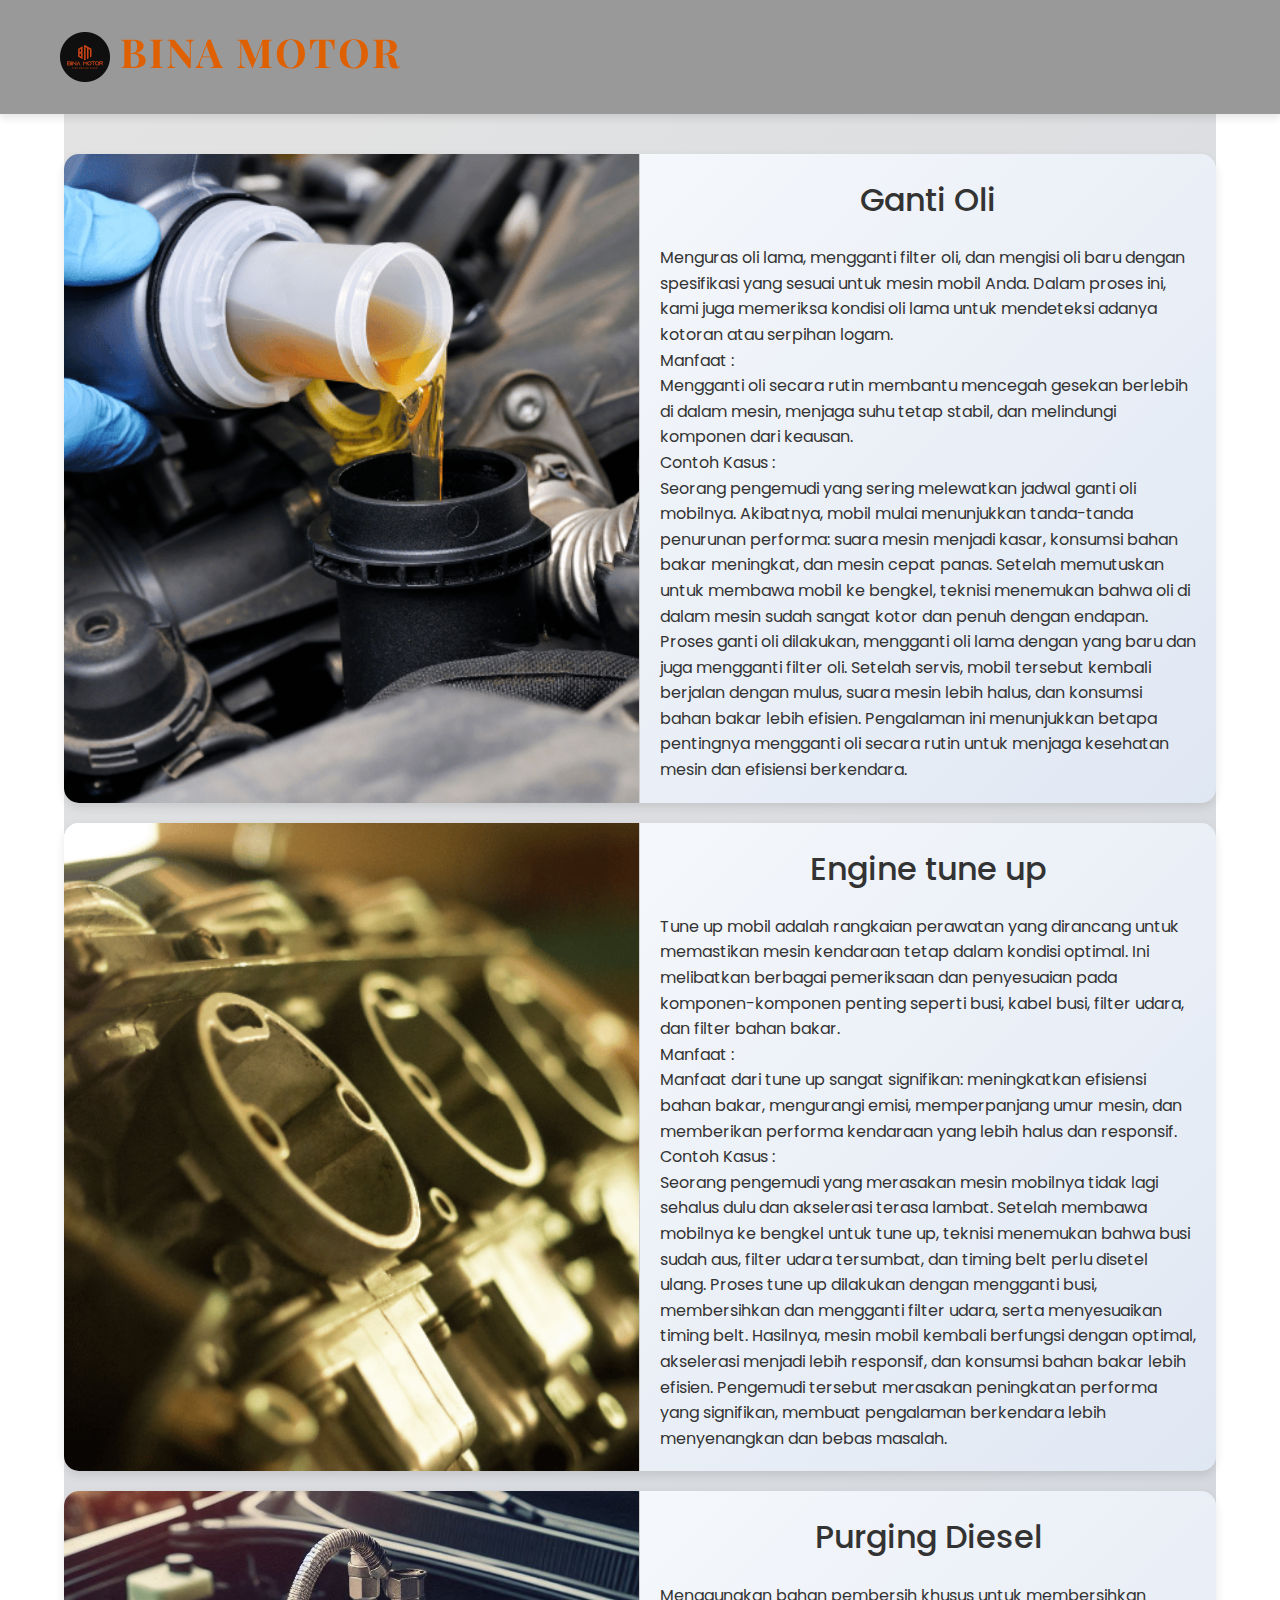
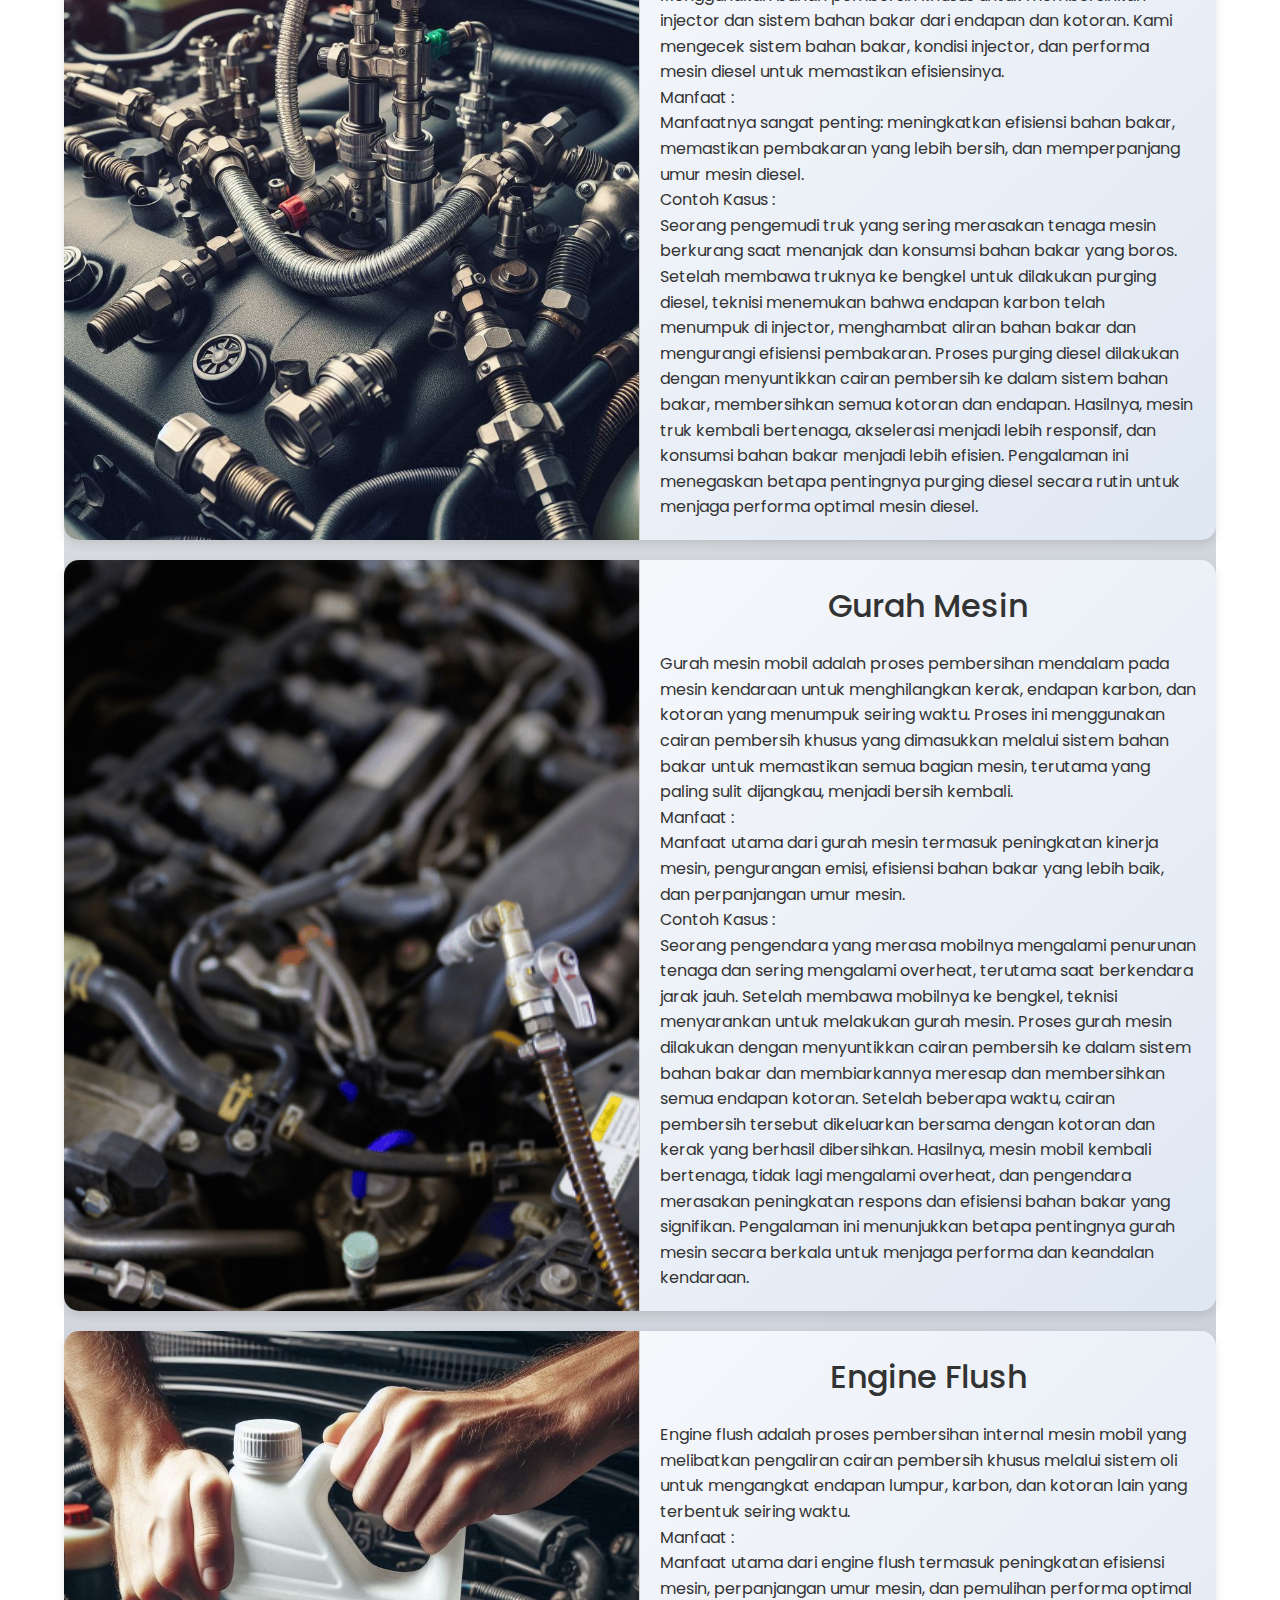
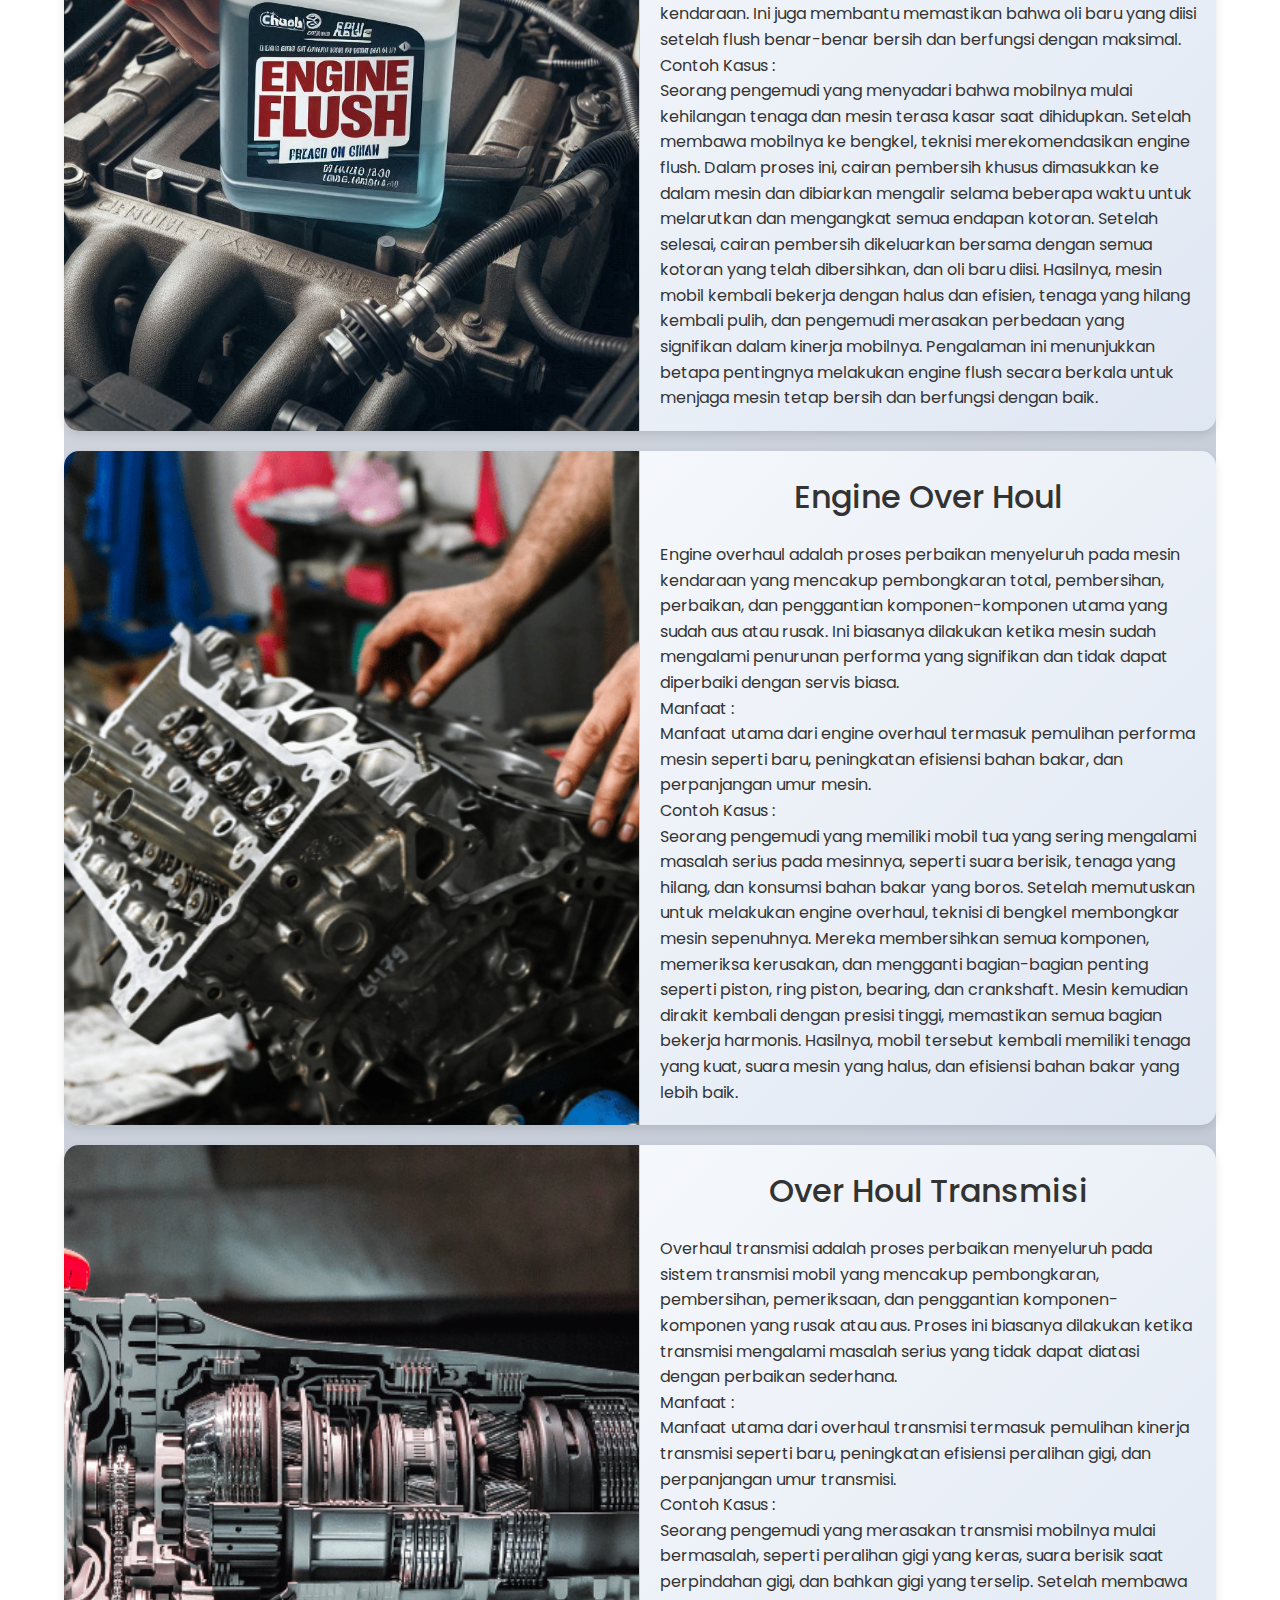
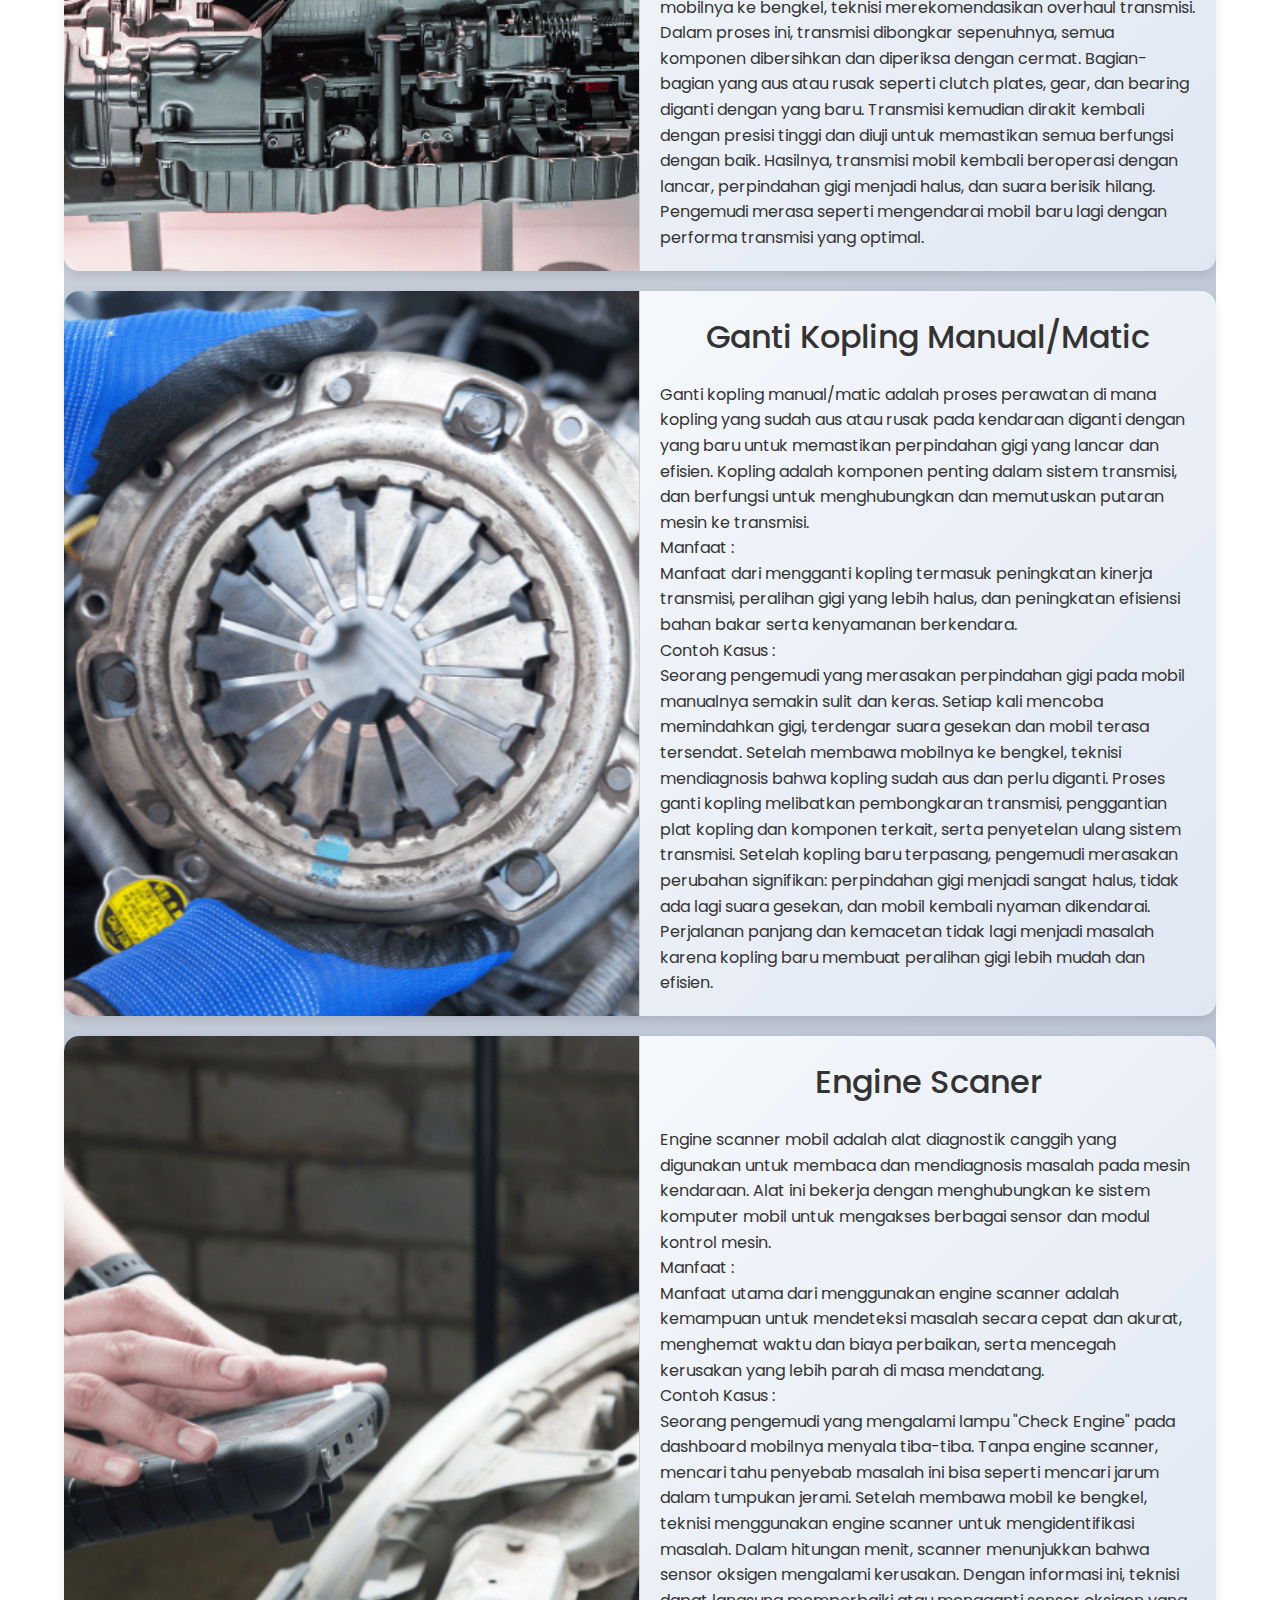
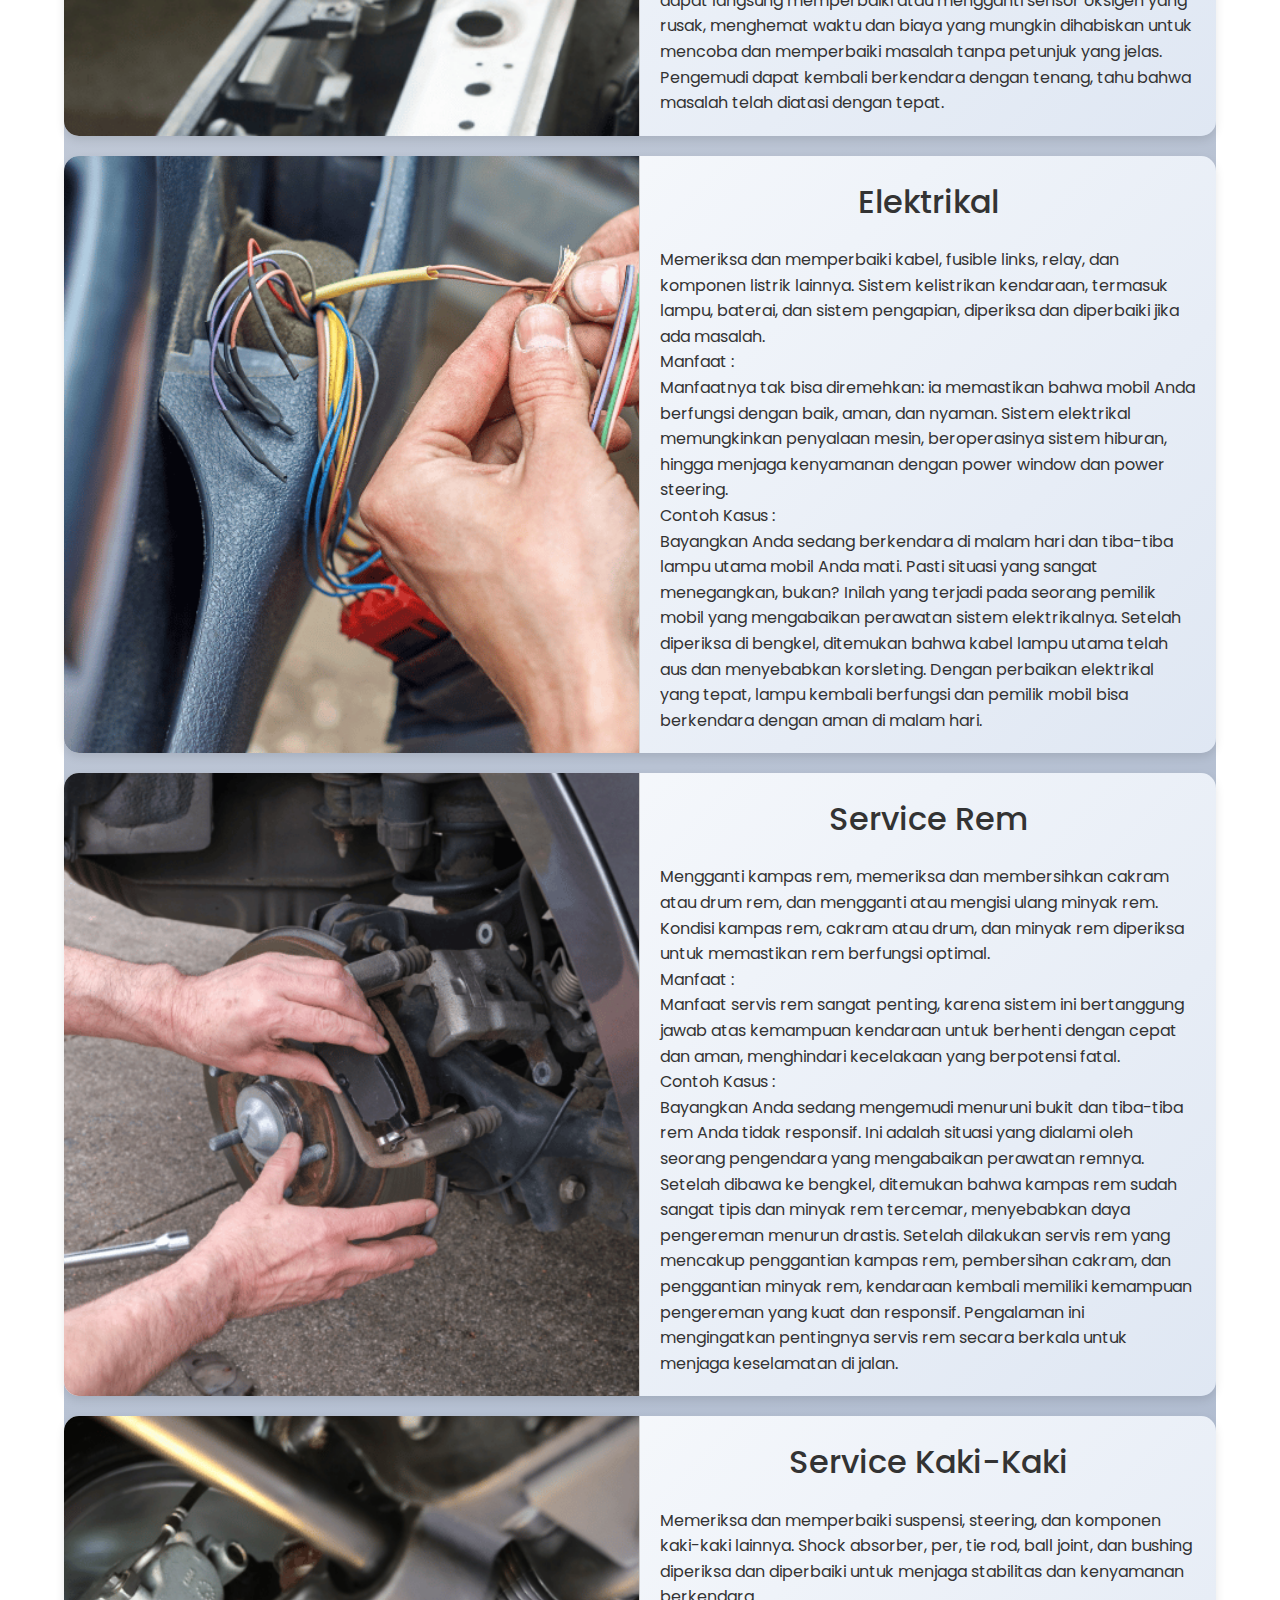
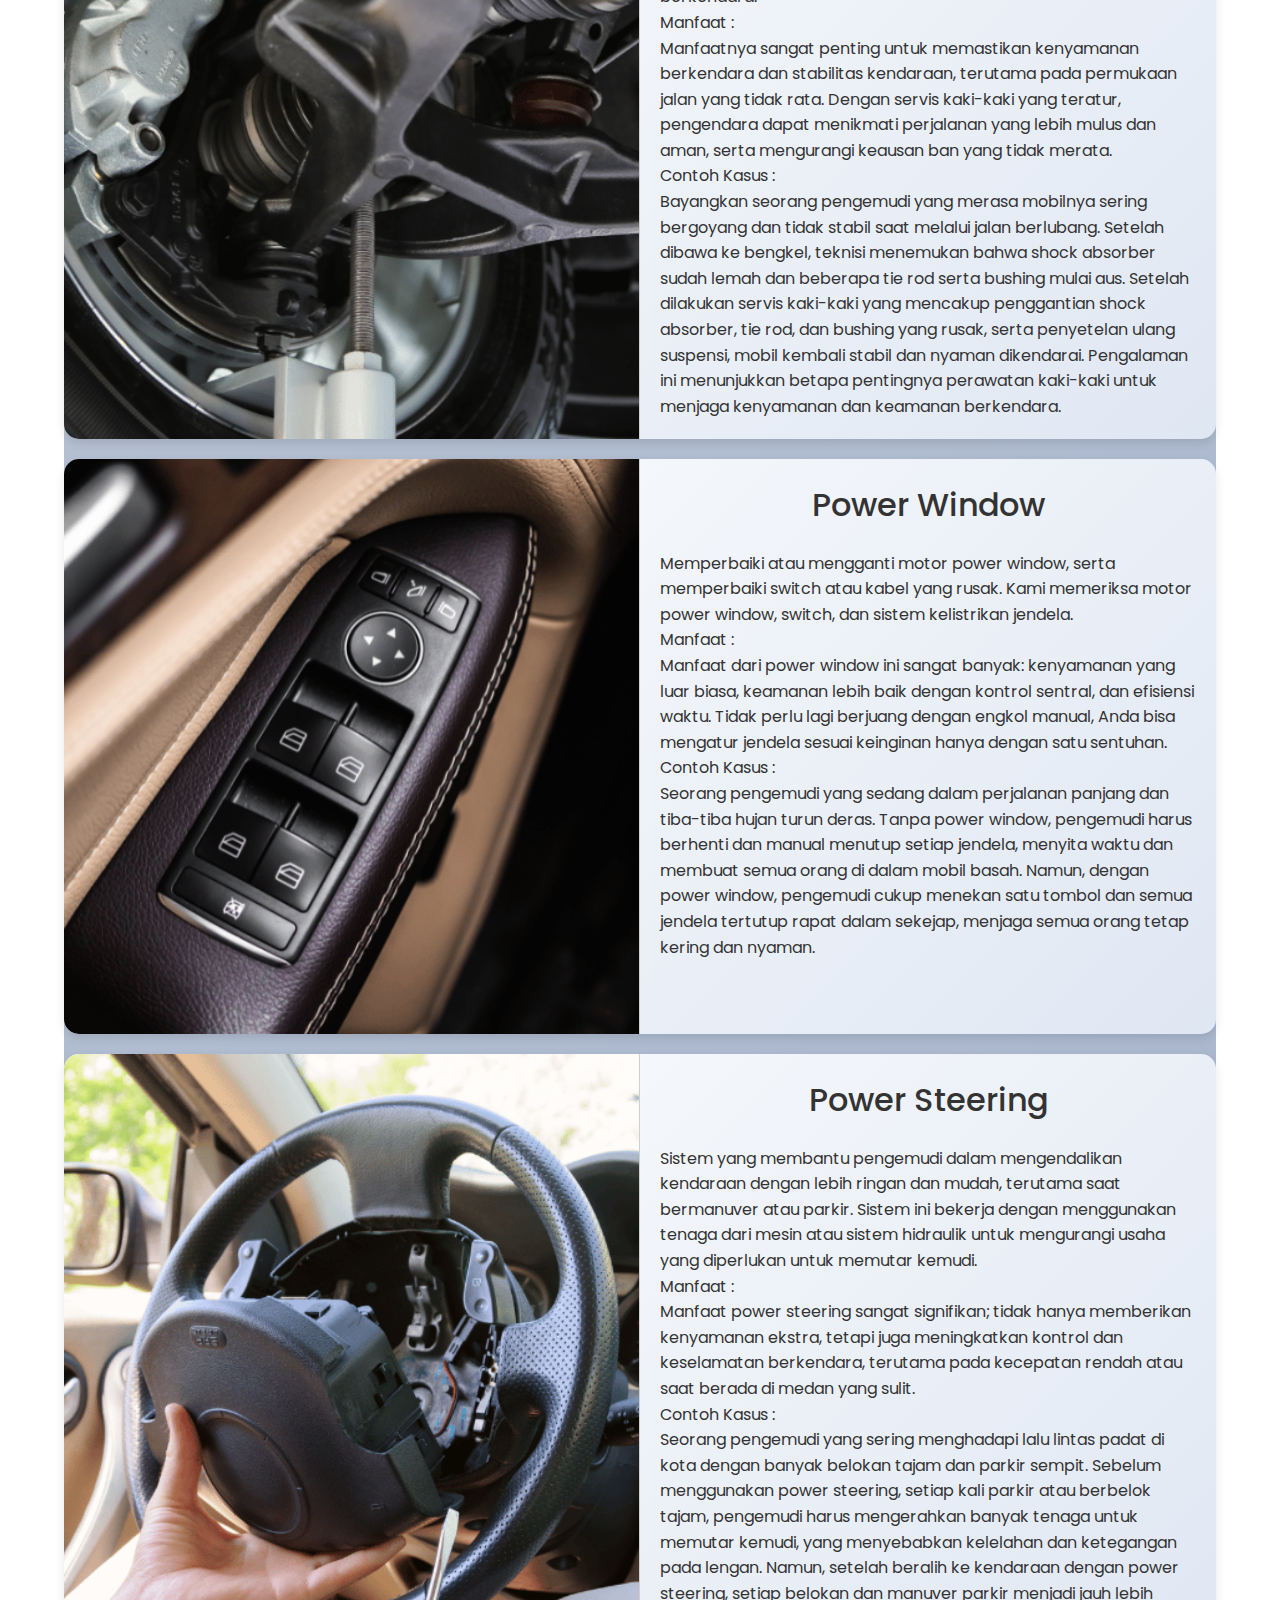
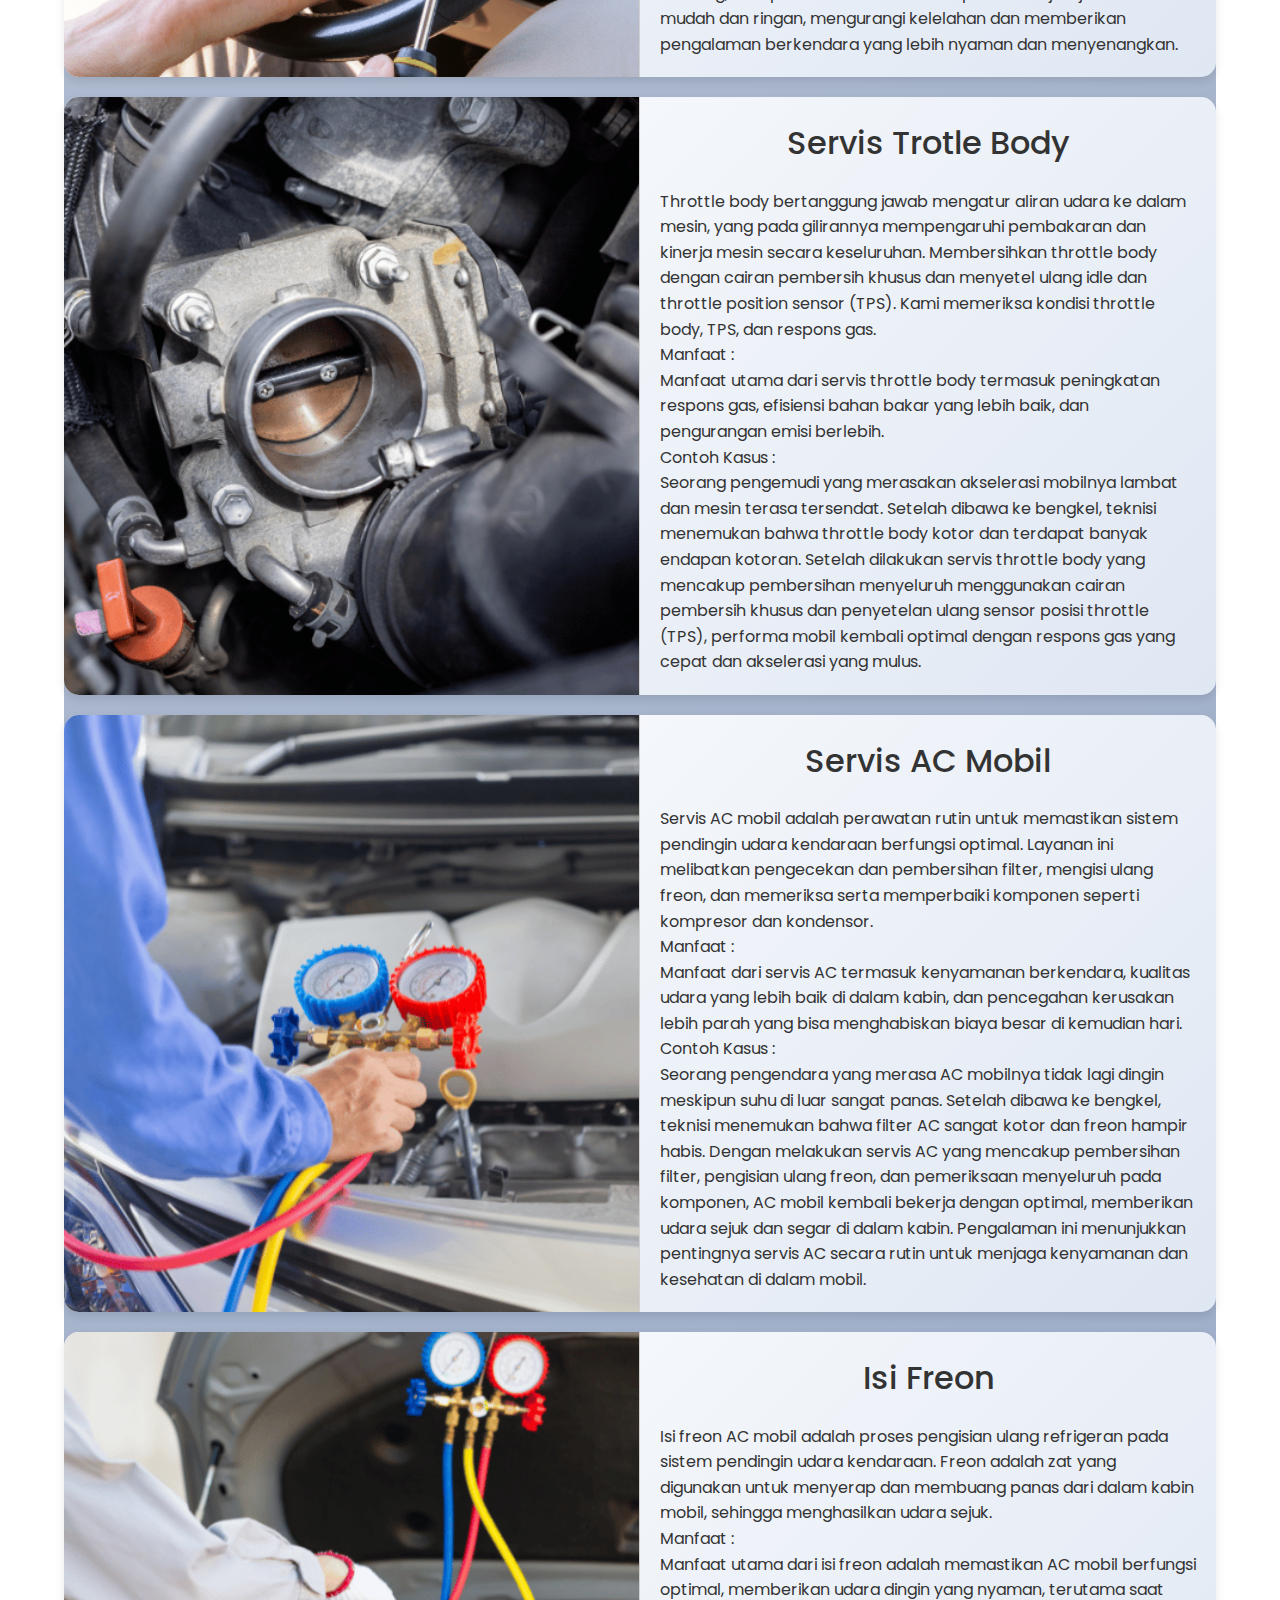
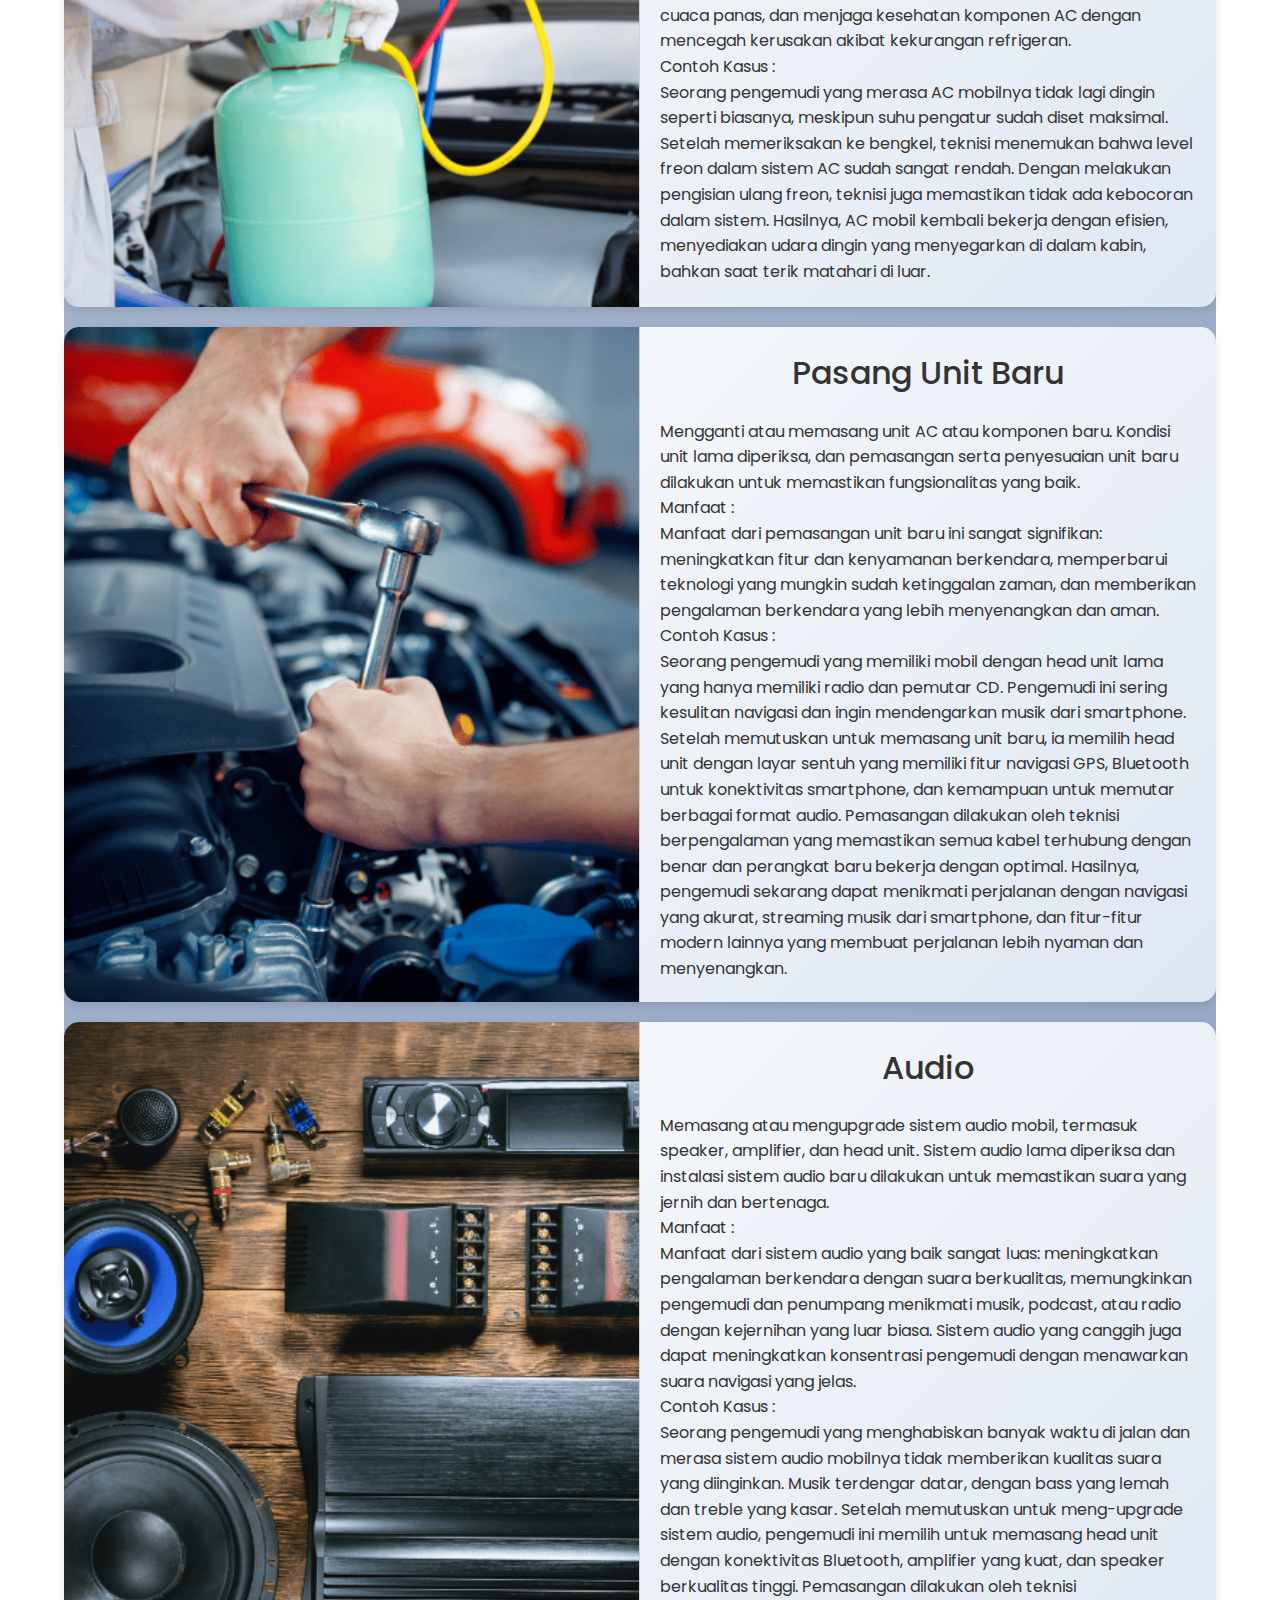
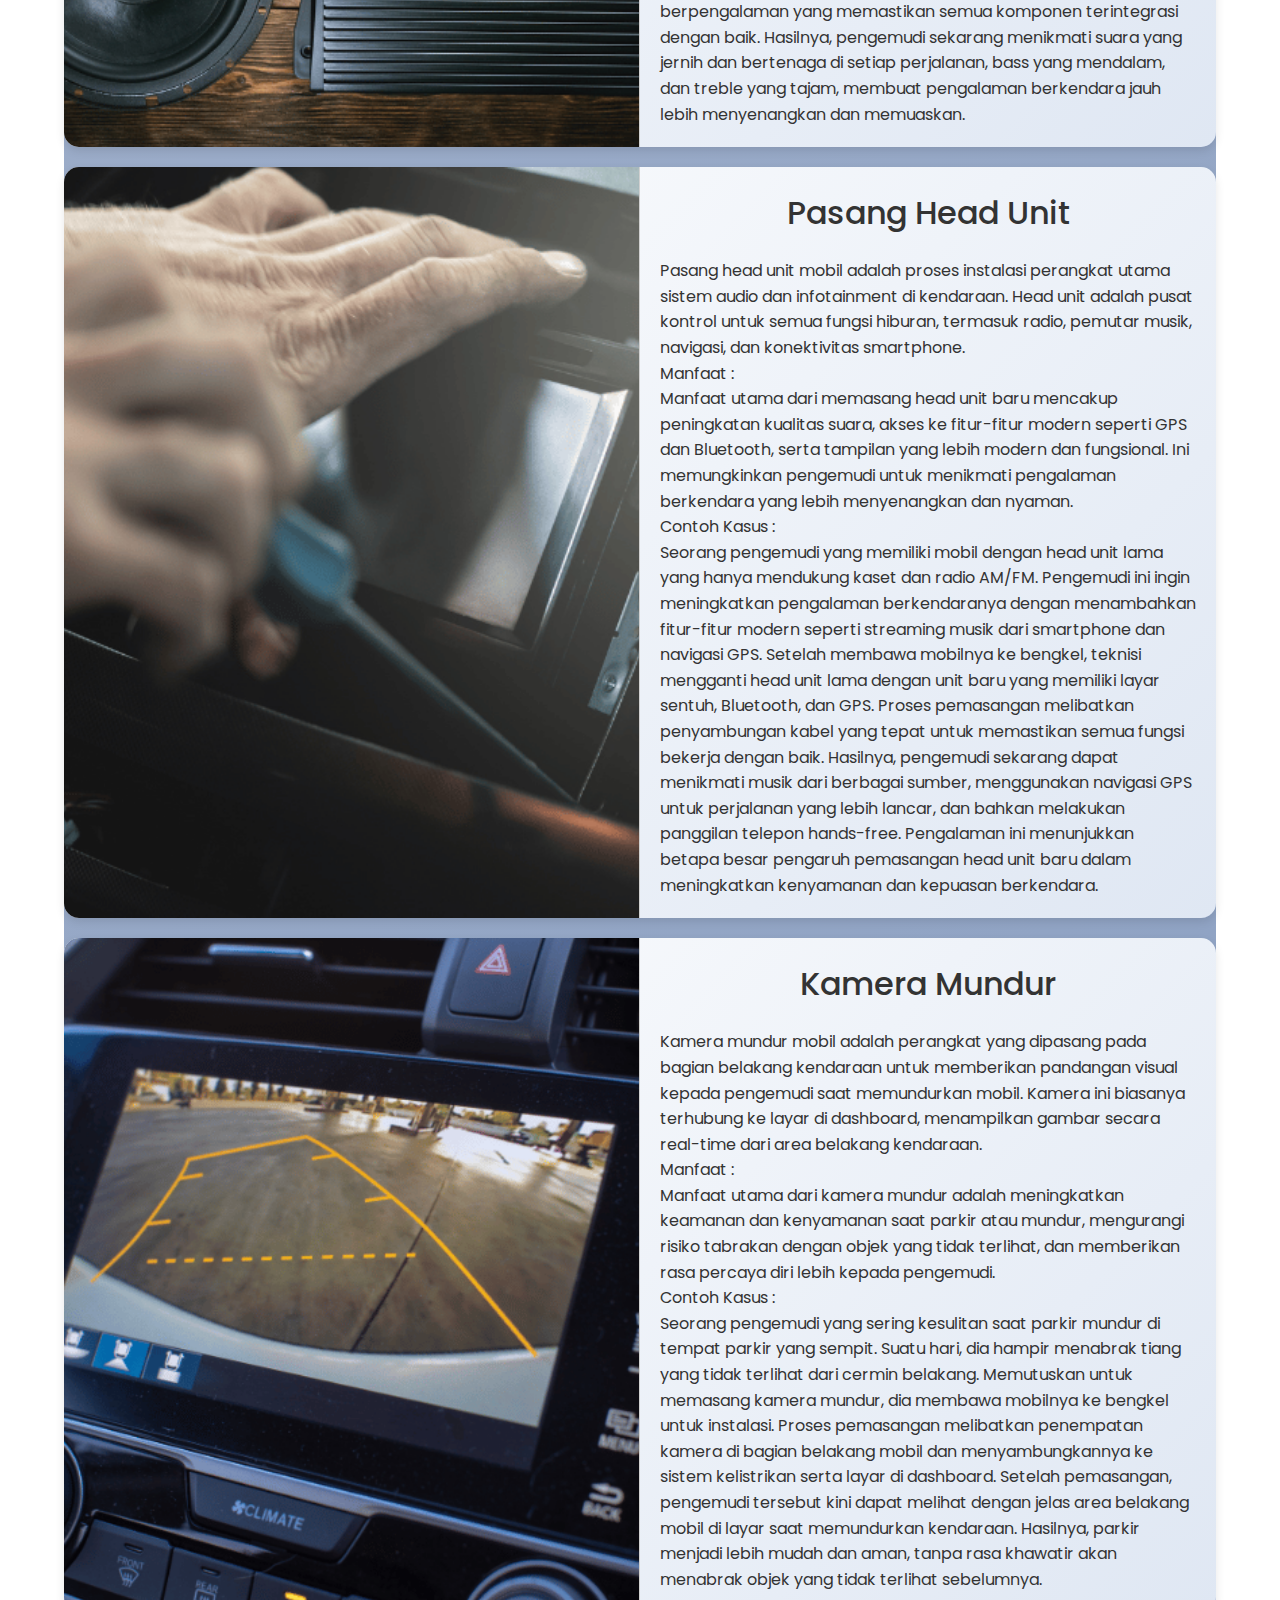
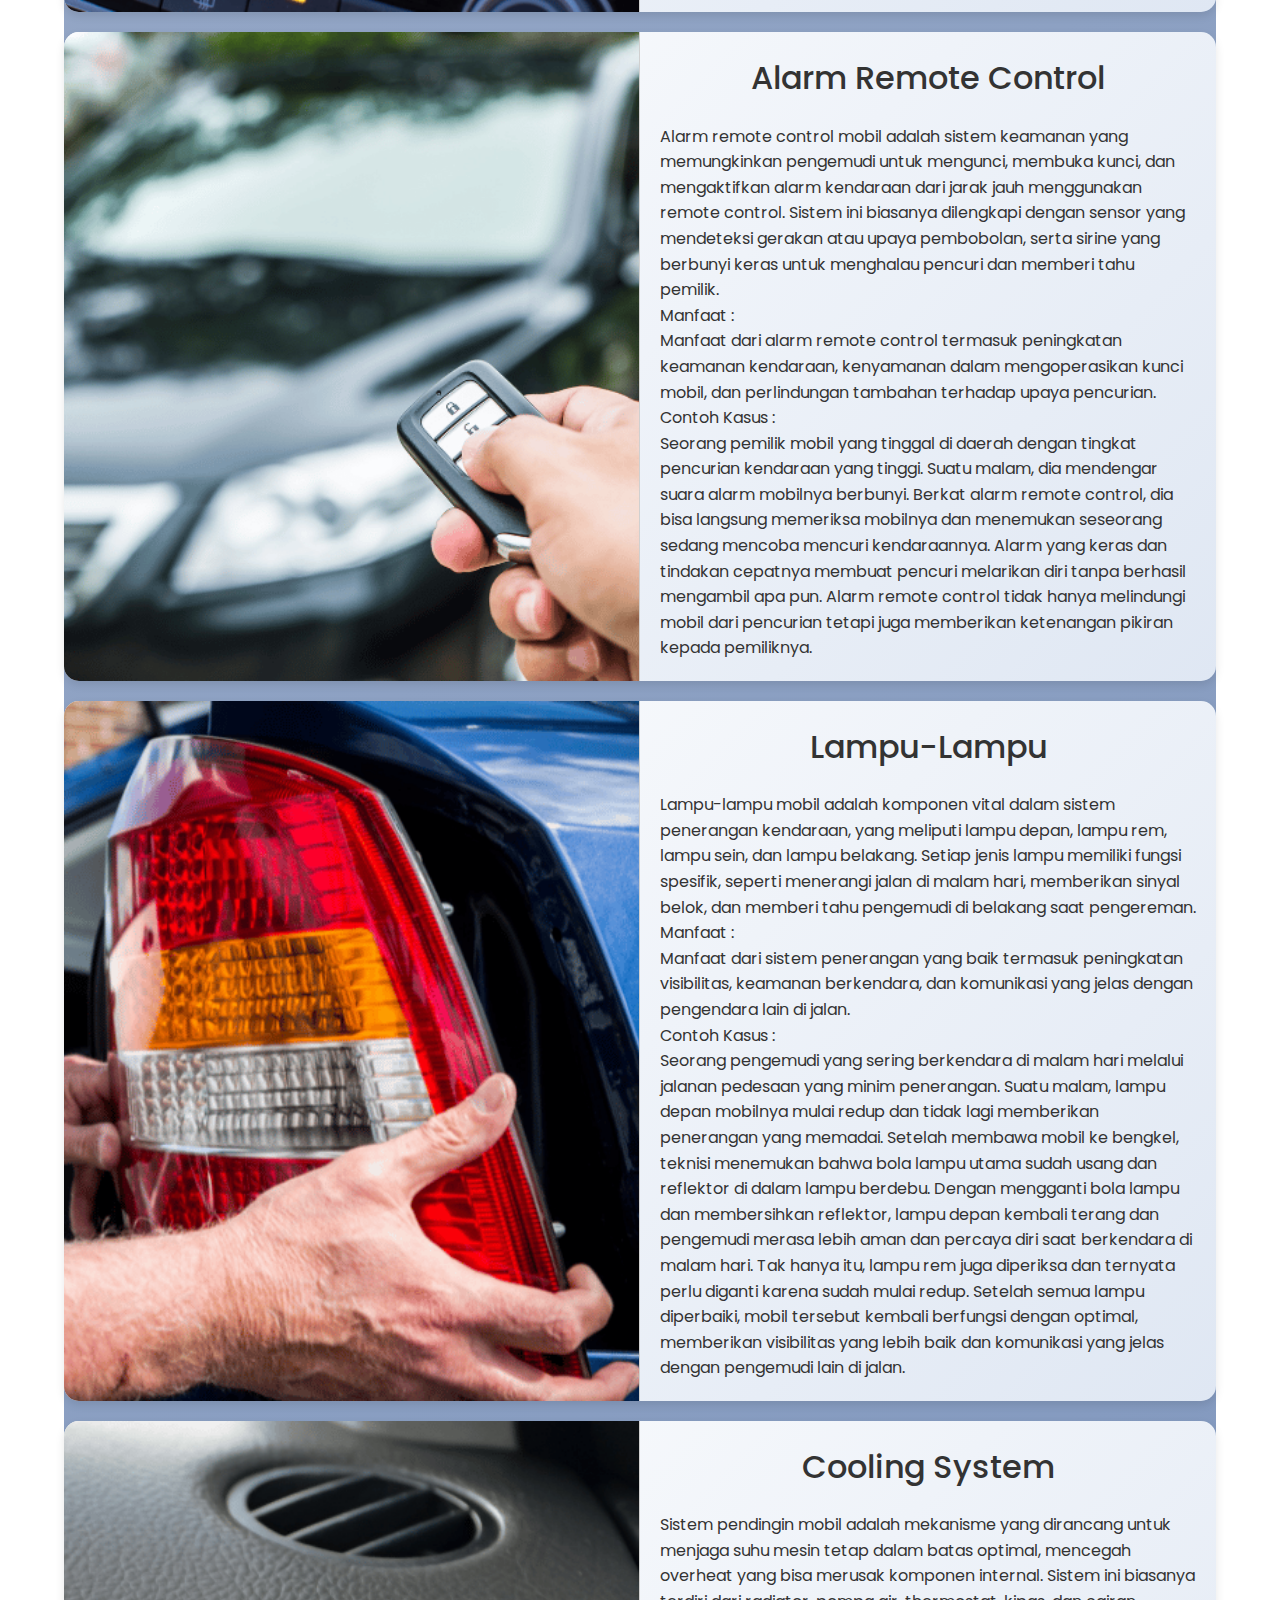
<file: detail_p.html>
<!DOCTYPE html>
<html lang="id">
<head>
    <meta charset="UTF-8">
    <meta name="viewport" content="width=device-width, initial-scale=1.0">
    <title>Detail Pelayanan</title>
    <link rel="shortcut icon" href="assets/img/favicon.ico">
    <link rel="stylesheet" href="style_p.css">
    <link href="https://fonts.googleapis.com/css2?family=Playfair+Display:wght@700&family=Poppins:wght@400&display=swap" rel="stylesheet">
    <link rel="stylesheet" href="https://cdnjs.cloudflare.com/ajax/libs/font-awesome/6.0.0-beta3/css/all.min.css">
</head>
<body id="top">
    <header>
        <div class="header-content">
            <div class="logo-container">
                <img src="assets/img/logo.png" alt="Logo Perusahaan" class="company-logo"> <!-- Tambahkan elemen img untuk logo -->
                <h1 class="company-name"><a href="index.html">Bina Motor</a></h1>
            </div>           
        </div>
    </header>

    <section class="service-detail">
        <div class="service-item" id="service1">
            <img src="assets/layanan/l1.png" alt="Layanan 1">
            <div class="service-text">
                <h2 class="service-title">Ganti Oli</h2>
                <p class="service-description">Menguras oli lama, mengganti filter oli, dan mengisi oli baru dengan spesifikasi yang sesuai untuk mesin mobil Anda. Dalam proses ini, kami juga memeriksa kondisi oli lama untuk mendeteksi adanya kotoran atau serpihan logam.</p>
                <p class="service-description">Manfaat :</p>
                <p class="service-description">Mengganti oli secara rutin membantu mencegah gesekan berlebih di dalam mesin, menjaga suhu tetap stabil, dan melindungi komponen dari keausan.</p>
                <p class="service-description">Contoh Kasus :</p>
                <p class="service-description">Seorang pengemudi yang sering melewatkan jadwal ganti oli mobilnya. Akibatnya, mobil mulai menunjukkan tanda-tanda penurunan performa: suara mesin menjadi kasar, konsumsi bahan bakar meningkat, dan mesin cepat panas. Setelah memutuskan untuk membawa mobil ke bengkel, teknisi menemukan bahwa oli di dalam mesin sudah sangat kotor dan penuh dengan endapan. Proses ganti oli dilakukan, mengganti oli lama dengan yang baru dan juga mengganti filter oli. Setelah servis, mobil tersebut kembali berjalan dengan mulus, suara mesin lebih halus, dan konsumsi bahan bakar lebih efisien. Pengalaman ini menunjukkan betapa pentingnya mengganti oli secara rutin untuk menjaga kesehatan mesin dan efisiensi berkendara.</p>
            </div>
        </div>
        <div class="service-item" id="service2">
            <img src="assets/layanan/l2.png" alt="Layanan 2">
            <div class="service-text">
                <h2 class="service-title">Engine tune up</h2>
                <p class="service-description">Tune up mobil adalah rangkaian perawatan yang dirancang untuk memastikan mesin kendaraan tetap dalam kondisi optimal. Ini melibatkan berbagai pemeriksaan dan penyesuaian pada komponen-komponen penting seperti busi, kabel busi, filter udara, dan filter bahan bakar.</p>
                <p class="service-description">Manfaat :</p>
                <p class="service-description">Manfaat dari tune up sangat signifikan: meningkatkan efisiensi bahan bakar, mengurangi emisi, memperpanjang umur mesin, dan memberikan performa kendaraan yang lebih halus dan responsif.</p>
                <p class="service-description">Contoh Kasus :</p>
                <p class="service-description">Seorang pengemudi yang merasakan mesin mobilnya tidak lagi sehalus dulu dan akselerasi terasa lambat. Setelah membawa mobilnya ke bengkel untuk tune up, teknisi menemukan bahwa busi sudah aus, filter udara tersumbat, dan timing belt perlu disetel ulang. Proses tune up dilakukan dengan mengganti busi, membersihkan dan mengganti filter udara, serta menyesuaikan timing belt. Hasilnya, mesin mobil kembali berfungsi dengan optimal, akselerasi menjadi lebih responsif, dan konsumsi bahan bakar lebih efisien. Pengemudi tersebut merasakan peningkatan performa yang signifikan, membuat pengalaman berkendara lebih menyenangkan dan bebas masalah.</p>
            </div>
        </div>
        <div class="service-item" id="service3">
            <img src="assets/layanan/l3.png" alt="Layanan 3">
            <div class="service-text">
                <h2 class="service-title">Purging Diesel</h2>
                <p class="service-description">Menggunakan bahan pembersih khusus untuk membersihkan injector dan sistem bahan bakar dari endapan dan kotoran. Kami mengecek sistem bahan bakar, kondisi injector, dan performa mesin diesel untuk memastikan efisiensinya.</p>
                <p class="service-description">Manfaat :</p>
                <p class="service-description">Manfaatnya sangat penting: meningkatkan efisiensi bahan bakar, memastikan pembakaran yang lebih bersih, dan memperpanjang umur mesin diesel.</p>
                <p class="service-description">Contoh Kasus :</p>
                <p class="service-description">Seorang pengemudi truk yang sering merasakan tenaga mesin berkurang saat menanjak dan konsumsi bahan bakar yang boros. Setelah membawa truknya ke bengkel untuk dilakukan purging diesel, teknisi menemukan bahwa endapan karbon telah menumpuk di injector, menghambat aliran bahan bakar dan mengurangi efisiensi pembakaran. Proses purging diesel dilakukan dengan menyuntikkan cairan pembersih ke dalam sistem bahan bakar, membersihkan semua kotoran dan endapan. Hasilnya, mesin truk kembali bertenaga, akselerasi menjadi lebih responsif, dan konsumsi bahan bakar menjadi lebih efisien. Pengalaman ini menegaskan betapa pentingnya purging diesel secara rutin untuk menjaga performa optimal mesin diesel.</p>
            </div>
        </div>
        <div class="service-item" id="service4">
            <img src="assets/layanan/l4.png" alt="Layanan 4">
            <div class="service-text">
                <h2 class="service-title">Gurah Mesin</h2>
                <p class="service-description">Gurah mesin mobil adalah proses pembersihan mendalam pada mesin kendaraan untuk menghilangkan kerak, endapan karbon, dan kotoran yang menumpuk seiring waktu. Proses ini menggunakan cairan pembersih khusus yang dimasukkan melalui sistem bahan bakar untuk memastikan semua bagian mesin, terutama yang paling sulit dijangkau, menjadi bersih kembali.</p>
                <p class="service-description">Manfaat :</p>
                <p class="service-description">Manfaat utama dari gurah mesin termasuk peningkatan kinerja mesin, pengurangan emisi, efisiensi bahan bakar yang lebih baik, dan perpanjangan umur mesin.</p>
                <p class="service-description">Contoh Kasus :</p>
                <p class="service-description">Seorang pengendara yang merasa mobilnya mengalami penurunan tenaga dan sering mengalami overheat, terutama saat berkendara jarak jauh. Setelah membawa mobilnya ke bengkel, teknisi menyarankan untuk melakukan gurah mesin. Proses gurah mesin dilakukan dengan menyuntikkan cairan pembersih ke dalam sistem bahan bakar dan membiarkannya meresap dan membersihkan semua endapan kotoran. Setelah beberapa waktu, cairan pembersih tersebut dikeluarkan bersama dengan kotoran dan kerak yang berhasil dibersihkan. Hasilnya, mesin mobil kembali bertenaga, tidak lagi mengalami overheat, dan pengendara merasakan peningkatan respons dan efisiensi bahan bakar yang signifikan. Pengalaman ini menunjukkan betapa pentingnya gurah mesin secara berkala untuk menjaga performa dan keandalan kendaraan.</p>
            </div>
        </div>
        <div class="service-item" id="service1">
            <img src="assets/layanan/l5.png" alt="Layanan 5">
            <div class="service-text">
                <h2 class="service-title">Engine Flush</h2>
                <p class="service-description">Engine flush adalah proses pembersihan internal mesin mobil yang melibatkan pengaliran cairan pembersih khusus melalui sistem oli untuk mengangkat endapan lumpur, karbon, dan kotoran lain yang terbentuk seiring waktu.</p>
                <p class="service-description">Manfaat :</p>
                <p class="service-description">Manfaat utama dari engine flush termasuk peningkatan efisiensi mesin, perpanjangan umur mesin, dan pemulihan performa optimal kendaraan. Ini juga membantu memastikan bahwa oli baru yang diisi setelah flush benar-benar bersih dan berfungsi dengan maksimal.</p>
                <p class="service-description">Contoh Kasus :</p>
                <p class="service-description">Seorang pengemudi yang menyadari bahwa mobilnya mulai kehilangan tenaga dan mesin terasa kasar saat dihidupkan. Setelah membawa mobilnya ke bengkel, teknisi merekomendasikan engine flush. Dalam proses ini, cairan pembersih khusus dimasukkan ke dalam mesin dan dibiarkan mengalir selama beberapa waktu untuk melarutkan dan mengangkat semua endapan kotoran. Setelah selesai, cairan pembersih dikeluarkan bersama dengan semua kotoran yang telah dibersihkan, dan oli baru diisi. Hasilnya, mesin mobil kembali bekerja dengan halus dan efisien, tenaga yang hilang kembali pulih, dan pengemudi merasakan perbedaan yang signifikan dalam kinerja mobilnya. Pengalaman ini menunjukkan betapa pentingnya melakukan engine flush secara berkala untuk menjaga mesin tetap bersih dan berfungsi dengan baik.</p>
            </div>
        </div>
        <div class="service-item" id="service2">
            <img src="assets/layanan/l6.png" alt="Layanan 6">
            <div class="service-text">
                <h2 class="service-title">Engine Over Houl</h2>
                <p class="service-description">Engine overhaul adalah proses perbaikan menyeluruh pada mesin kendaraan yang mencakup pembongkaran total, pembersihan, perbaikan, dan penggantian komponen-komponen utama yang sudah aus atau rusak. Ini biasanya dilakukan ketika mesin sudah mengalami penurunan performa yang signifikan dan tidak dapat diperbaiki dengan servis biasa.</p>
                <p class="service-description">Manfaat :</p>
                <p class="service-description">Manfaat utama dari engine overhaul termasuk pemulihan performa mesin seperti baru, peningkatan efisiensi bahan bakar, dan perpanjangan umur mesin.</p>
                <p class="service-description">Contoh Kasus :</p>
                <p class="service-description">Seorang pengemudi yang memiliki mobil tua yang sering mengalami masalah serius pada mesinnya, seperti suara berisik, tenaga yang hilang, dan konsumsi bahan bakar yang boros. Setelah memutuskan untuk melakukan engine overhaul, teknisi di bengkel membongkar mesin sepenuhnya. Mereka membersihkan semua komponen, memeriksa kerusakan, dan mengganti bagian-bagian penting seperti piston, ring piston, bearing, dan crankshaft. Mesin kemudian dirakit kembali dengan presisi tinggi, memastikan semua bagian bekerja harmonis. Hasilnya, mobil tersebut kembali memiliki tenaga yang kuat, suara mesin yang halus, dan efisiensi bahan bakar yang lebih baik.</p>
            </div>
        </div>
        <div class="service-item" id="service3">
            <img src="assets/layanan/l7.png" alt="Layanan 7">
            <div class="service-text">
                <h2 class="service-title">Over Houl Transmisi</h2>
                <p class="service-description">Overhaul transmisi adalah proses perbaikan menyeluruh pada sistem transmisi mobil yang mencakup pembongkaran, pembersihan, pemeriksaan, dan penggantian komponen-komponen yang rusak atau aus. Proses ini biasanya dilakukan ketika transmisi mengalami masalah serius yang tidak dapat diatasi dengan perbaikan sederhana.</p>
                <p class="service-description">Manfaat :</p>
                <p class="service-description">Manfaat utama dari overhaul transmisi termasuk pemulihan kinerja transmisi seperti baru, peningkatan efisiensi peralihan gigi, dan perpanjangan umur transmisi.</p>
                <p class="service-description">Contoh Kasus :</p>
                <p class="service-description">Seorang pengemudi yang merasakan transmisi mobilnya mulai bermasalah, seperti peralihan gigi yang keras, suara berisik saat perpindahan gigi, dan bahkan gigi yang terselip. Setelah membawa mobilnya ke bengkel, teknisi merekomendasikan overhaul transmisi. Dalam proses ini, transmisi dibongkar sepenuhnya, semua komponen dibersihkan dan diperiksa dengan cermat. Bagian-bagian yang aus atau rusak seperti clutch plates, gear, dan bearing diganti dengan yang baru. Transmisi kemudian dirakit kembali dengan presisi tinggi dan diuji untuk memastikan semua berfungsi dengan baik. Hasilnya, transmisi mobil kembali beroperasi dengan lancar, perpindahan gigi menjadi halus, dan suara berisik hilang. Pengemudi merasa seperti mengendarai mobil baru lagi dengan performa transmisi yang optimal.</p>
            </div>
        </div>
        <div class="service-item" id="service4">
            <img src="assets/layanan/l8.png" alt="Layanan 8">
            <div class="service-text">
                <h2 class="service-title">Ganti Kopling Manual/Matic</h2>
                <p class="service-description">Ganti kopling manual/matic adalah proses perawatan di mana kopling yang sudah aus atau rusak pada kendaraan diganti dengan yang baru untuk memastikan perpindahan gigi yang lancar dan efisien. Kopling adalah komponen penting dalam sistem transmisi, dan berfungsi untuk menghubungkan dan memutuskan putaran mesin ke transmisi.</p>
                <p class="service-description">Manfaat :</p>
                <p class="service-description">Manfaat dari mengganti kopling termasuk peningkatan kinerja transmisi, peralihan gigi yang lebih halus, dan peningkatan efisiensi bahan bakar serta kenyamanan berkendara.</p>
                <p class="service-description">Contoh Kasus :</p>
                <p class="service-description">Seorang pengemudi yang merasakan perpindahan gigi pada mobil manualnya semakin sulit dan keras. Setiap kali mencoba memindahkan gigi, terdengar suara gesekan dan mobil terasa tersendat. Setelah membawa mobilnya ke bengkel, teknisi mendiagnosis bahwa kopling sudah aus dan perlu diganti. Proses ganti kopling melibatkan pembongkaran transmisi, penggantian plat kopling dan komponen terkait, serta penyetelan ulang sistem transmisi. Setelah kopling baru terpasang, pengemudi merasakan perubahan signifikan: perpindahan gigi menjadi sangat halus, tidak ada lagi suara gesekan, dan mobil kembali nyaman dikendarai. Perjalanan panjang dan kemacetan tidak lagi menjadi masalah karena kopling baru membuat peralihan gigi lebih mudah dan efisien.</p>
            </div>
        </div>
        <div class="service-item" id="service1">
            <img src="assets/layanan/l9.png" alt="Layanan 9">
            <div class="service-text">
                <h2 class="service-title">Engine Scaner</h2>
                <p class="service-description">Engine scanner mobil adalah alat diagnostik canggih yang digunakan untuk membaca dan mendiagnosis masalah pada mesin kendaraan. Alat ini bekerja dengan menghubungkan ke sistem komputer mobil untuk mengakses berbagai sensor dan modul kontrol mesin.</p>
                <p class="service-description">Manfaat :</p>
                <p class="service-description">Manfaat utama dari menggunakan engine scanner adalah kemampuan untuk mendeteksi masalah secara cepat dan akurat, menghemat waktu dan biaya perbaikan, serta mencegah kerusakan yang lebih parah di masa mendatang.</p>
                <p class="service-description">Contoh Kasus :</p>
                <p class="service-description">Seorang pengemudi yang mengalami lampu "Check Engine" pada dashboard mobilnya menyala tiba-tiba. Tanpa engine scanner, mencari tahu penyebab masalah ini bisa seperti mencari jarum dalam tumpukan jerami. Setelah membawa mobil ke bengkel, teknisi menggunakan engine scanner untuk mengidentifikasi masalah. Dalam hitungan menit, scanner menunjukkan bahwa sensor oksigen mengalami kerusakan. Dengan informasi ini, teknisi dapat langsung memperbaiki atau mengganti sensor oksigen yang rusak, menghemat waktu dan biaya yang mungkin dihabiskan untuk mencoba dan memperbaiki masalah tanpa petunjuk yang jelas. Pengemudi dapat kembali berkendara dengan tenang, tahu bahwa masalah telah diatasi dengan tepat.</p>
            </div>
        </div>
        <div class="service-item" id="service2">
            <img src="assets/layanan/l10.png" alt="Layanan 10">
            <div class="service-text">
                <h2 class="service-title">Elektrikal</h2>
                <p class="service-description">Memeriksa dan memperbaiki kabel, fusible links, relay, dan komponen listrik lainnya. Sistem kelistrikan kendaraan, termasuk lampu, baterai, dan sistem pengapian, diperiksa dan diperbaiki jika ada masalah.</p>
                <p class="service-description">Manfaat :</p>
                <p class="service-description">Manfaatnya tak bisa diremehkan: ia memastikan bahwa mobil Anda berfungsi dengan baik, aman, dan nyaman. Sistem elektrikal memungkinkan penyalaan mesin, beroperasinya sistem hiburan, hingga menjaga kenyamanan dengan power window dan power steering.</p>
                <p class="service-description">Contoh Kasus :</p>
                <p class="service-description">Bayangkan Anda sedang berkendara di malam hari dan tiba-tiba lampu utama mobil Anda mati. Pasti situasi yang sangat menegangkan, bukan? Inilah yang terjadi pada seorang pemilik mobil yang mengabaikan perawatan sistem elektrikalnya. Setelah diperiksa di bengkel, ditemukan bahwa kabel lampu utama telah aus dan menyebabkan korsleting. Dengan perbaikan elektrikal yang tepat, lampu kembali berfungsi dan pemilik mobil bisa berkendara dengan aman di malam hari.</p>
            </div>
        </div>
        <div class="service-item" id="service3">
            <img src="assets/layanan/l11.png" alt="Layanan 11">
            <div class="service-text">
                <h2 class="service-title">Service Rem</h2>
                <p class="service-description">Mengganti kampas rem, memeriksa dan membersihkan cakram atau drum rem, dan mengganti atau mengisi ulang minyak rem. Kondisi kampas rem, cakram atau drum, dan minyak rem diperiksa untuk memastikan rem berfungsi optimal.</p>
                <p class="service-description">Manfaat :</p>
                <p class="service-description">Manfaat servis rem sangat penting, karena sistem ini bertanggung jawab atas kemampuan kendaraan untuk berhenti dengan cepat dan aman, menghindari kecelakaan yang berpotensi fatal.</p>
                <p class="service-description">Contoh Kasus :</p>
                <p class="service-description">Bayangkan Anda sedang mengemudi menuruni bukit dan tiba-tiba rem Anda tidak responsif. Ini adalah situasi yang dialami oleh seorang pengendara yang mengabaikan perawatan remnya. Setelah dibawa ke bengkel, ditemukan bahwa kampas rem sudah sangat tipis dan minyak rem tercemar, menyebabkan daya pengereman menurun drastis. Setelah dilakukan servis rem yang mencakup penggantian kampas rem, pembersihan cakram, dan penggantian minyak rem, kendaraan kembali memiliki kemampuan pengereman yang kuat dan responsif. Pengalaman ini mengingatkan pentingnya servis rem secara berkala untuk menjaga keselamatan di jalan.</p>
            </div>
        </div>
        <div class="service-item" id="service4">
            <img src="assets/layanan/l12.png" alt="Layanan 12">
            <div class="service-text">
                <h2 class="service-title">Service Kaki-Kaki</h2>
                <p class="service-description">Memeriksa dan memperbaiki suspensi, steering, dan komponen kaki-kaki lainnya. Shock absorber, per, tie rod, ball joint, dan bushing diperiksa dan diperbaiki untuk menjaga stabilitas dan kenyamanan berkendara.</p>
                <p class="service-description">Manfaat :</p>
                <p class="service-description">Manfaatnya sangat penting untuk memastikan kenyamanan berkendara dan stabilitas kendaraan, terutama pada permukaan jalan yang tidak rata. Dengan servis kaki-kaki yang teratur, pengendara dapat menikmati perjalanan yang lebih mulus dan aman, serta mengurangi keausan ban yang tidak merata.</p>
                <p class="service-description">Contoh Kasus :</p>
                <p class="service-description">Bayangkan seorang pengemudi yang merasa mobilnya sering bergoyang dan tidak stabil saat melalui jalan berlubang. Setelah dibawa ke bengkel, teknisi menemukan bahwa shock absorber sudah lemah dan beberapa tie rod serta bushing mulai aus. Setelah dilakukan servis kaki-kaki yang mencakup penggantian shock absorber, tie rod, dan bushing yang rusak, serta penyetelan ulang suspensi, mobil kembali stabil dan nyaman dikendarai. Pengalaman ini menunjukkan betapa pentingnya perawatan kaki-kaki untuk menjaga kenyamanan dan keamanan berkendara.</p>
            </div>
        </div>
        <div class="service-item" id="service1">
            <img src="assets/layanan/l13.png" alt="Layanan 13">
            <div class="service-text">
                <h2 class="service-title">Power Window</h2>
                <p class="service-description">Memperbaiki atau mengganti motor power window, serta memperbaiki switch atau kabel yang rusak. Kami memeriksa motor power window, switch, dan sistem kelistrikan jendela.</p>
                <p class="service-description">Manfaat :</p>
                <p class="service-description">Manfaat dari power window ini sangat banyak: kenyamanan yang luar biasa, keamanan lebih baik dengan kontrol sentral, dan efisiensi waktu. Tidak perlu lagi berjuang dengan engkol manual, Anda bisa mengatur jendela sesuai keinginan hanya dengan satu sentuhan.</p>
                <p class="service-description">Contoh Kasus :</p>
                <p class="service-description">Seorang pengemudi yang sedang dalam perjalanan panjang dan tiba-tiba hujan turun deras. Tanpa power window, pengemudi harus berhenti dan manual menutup setiap jendela, menyita waktu dan membuat semua orang di dalam mobil basah. Namun, dengan power window, pengemudi cukup menekan satu tombol dan semua jendela tertutup rapat dalam sekejap, menjaga semua orang tetap kering dan nyaman.</p>
            </div>
        </div>
        <div class="service-item" id="service2">
            <img src="assets/layanan/l14.png" alt="Layanan 14">
            <div class="service-text">
                <h2 class="service-title">Power Steering</h2>
                <p class="service-description">Sistem yang membantu pengemudi dalam mengendalikan kendaraan dengan lebih ringan dan mudah, terutama saat bermanuver atau parkir. Sistem ini bekerja dengan menggunakan tenaga dari mesin atau sistem hidraulik untuk mengurangi usaha yang diperlukan untuk memutar kemudi.</p>
                <p class="service-description">Manfaat :</p>
                <p class="service-description">Manfaat power steering sangat signifikan; tidak hanya memberikan kenyamanan ekstra, tetapi juga meningkatkan kontrol dan keselamatan berkendara, terutama pada kecepatan rendah atau saat berada di medan yang sulit.</p>
                <p class="service-description">Contoh Kasus :</p>
                <p class="service-description">Seorang pengemudi yang sering menghadapi lalu lintas padat di kota dengan banyak belokan tajam dan parkir sempit. Sebelum menggunakan power steering, setiap kali parkir atau berbelok tajam, pengemudi harus mengerahkan banyak tenaga untuk memutar kemudi, yang menyebabkan kelelahan dan ketegangan pada lengan. Namun, setelah beralih ke kendaraan dengan power steering, setiap belokan dan manuver parkir menjadi jauh lebih mudah dan ringan, mengurangi kelelahan dan memberikan pengalaman berkendara yang lebih nyaman dan menyenangkan.</p>
            </div>
        </div>
        <div class="service-item" id="service3">
            <img src="assets/layanan/l15.png" alt="Layanan 15">
            <div class="service-text">
                <h2 class="service-title">Servis Trotle Body</h2>
                <p class="service-description">Throttle body bertanggung jawab mengatur aliran udara ke dalam mesin, yang pada gilirannya mempengaruhi pembakaran dan kinerja mesin secara keseluruhan. Membersihkan throttle body dengan cairan pembersih khusus dan menyetel ulang idle dan throttle position sensor (TPS). Kami memeriksa kondisi throttle body, TPS, dan respons gas.</p>
                <p class="service-description">Manfaat :</p>
                <p class="service-description">Manfaat utama dari servis throttle body termasuk peningkatan respons gas, efisiensi bahan bakar yang lebih baik, dan pengurangan emisi berlebih.</p>
                <p class="service-description">Contoh Kasus :</p>
                <p class="service-description">Seorang pengemudi yang merasakan akselerasi mobilnya lambat dan mesin terasa tersendat. Setelah dibawa ke bengkel, teknisi menemukan bahwa throttle body kotor dan terdapat banyak endapan kotoran. Setelah dilakukan servis throttle body yang mencakup pembersihan menyeluruh menggunakan cairan pembersih khusus dan penyetelan ulang sensor posisi throttle (TPS), performa mobil kembali optimal dengan respons gas yang cepat dan akselerasi yang mulus.</p>
            </div>
        </div>
        <div class="service-item" id="service4">
            <img src="assets/layanan/l16.png" alt="Layanan 16">
            <div class="service-text">
                <h2 class="service-title">Servis AC Mobil</h2>
                <p class="service-description">Servis AC mobil adalah perawatan rutin untuk memastikan sistem pendingin udara kendaraan berfungsi optimal. Layanan ini melibatkan pengecekan dan pembersihan filter, mengisi ulang freon, dan memeriksa serta memperbaiki komponen seperti kompresor dan kondensor.</p>
                <p class="service-description">Manfaat :</p>
                <p class="service-description">Manfaat dari servis AC termasuk kenyamanan berkendara, kualitas udara yang lebih baik di dalam kabin, dan pencegahan kerusakan lebih parah yang bisa menghabiskan biaya besar di kemudian hari.</p>
                <p class="service-description">Contoh Kasus :</p>
                <p class="service-description">Seorang pengendara yang merasa AC mobilnya tidak lagi dingin meskipun suhu di luar sangat panas. Setelah dibawa ke bengkel, teknisi menemukan bahwa filter AC sangat kotor dan freon hampir habis. Dengan melakukan servis AC yang mencakup pembersihan filter, pengisian ulang freon, dan pemeriksaan menyeluruh pada komponen, AC mobil kembali bekerja dengan optimal, memberikan udara sejuk dan segar di dalam kabin. Pengalaman ini menunjukkan pentingnya servis AC secara rutin untuk menjaga kenyamanan dan kesehatan di dalam mobil.</p>
            </div>
        </div>
        <div class="service-item" id="service1">
            <img src="assets/layanan/l17.png" alt="Layanan 17">
            <div class="service-text">
                <h2 class="service-title">Isi Freon</h2>
                <p class="service-description">Isi freon AC mobil adalah proses pengisian ulang refrigeran pada sistem pendingin udara kendaraan. Freon adalah zat yang digunakan untuk menyerap dan membuang panas dari dalam kabin mobil, sehingga menghasilkan udara sejuk.</p>
                <p class="service-description">Manfaat :</p>
                <p class="service-description">Manfaat utama dari isi freon adalah memastikan AC mobil berfungsi optimal, memberikan udara dingin yang nyaman, terutama saat cuaca panas, dan menjaga kesehatan komponen AC dengan mencegah kerusakan akibat kekurangan refrigeran.</p>
                <p class="service-description">Contoh Kasus :</p>
                <p class="service-description">Seorang pengemudi yang merasa AC mobilnya tidak lagi dingin seperti biasanya, meskipun suhu pengatur sudah diset maksimal. Setelah memeriksakan ke bengkel, teknisi menemukan bahwa level freon dalam sistem AC sudah sangat rendah. Dengan melakukan pengisian ulang freon, teknisi juga memastikan tidak ada kebocoran dalam sistem. Hasilnya, AC mobil kembali bekerja dengan efisien, menyediakan udara dingin yang menyegarkan di dalam kabin, bahkan saat terik matahari di luar.</p>
            </div>
        </div>
        <div class="service-item" id="service2">
            <img src="assets/layanan/l18.png" alt="Layanan 18">
            <div class="service-text">
                <h2 class="service-title">Pasang Unit Baru</h2>
                <p class="service-description">Mengganti atau memasang unit AC atau komponen baru. Kondisi unit lama diperiksa, dan pemasangan serta penyesuaian unit baru dilakukan untuk memastikan fungsionalitas yang baik.</p>
                <p class="service-description">Manfaat :</p>
                <p class="service-description">Manfaat dari pemasangan unit baru ini sangat signifikan: meningkatkan fitur dan kenyamanan berkendara, memperbarui teknologi yang mungkin sudah ketinggalan zaman, dan memberikan pengalaman berkendara yang lebih menyenangkan dan aman.</p>
                <p class="service-description">Contoh Kasus :</p>
                <p class="service-description">Seorang pengemudi yang memiliki mobil dengan head unit lama yang hanya memiliki radio dan pemutar CD. Pengemudi ini sering kesulitan navigasi dan ingin mendengarkan musik dari smartphone. Setelah memutuskan untuk memasang unit baru, ia memilih head unit dengan layar sentuh yang memiliki fitur navigasi GPS, Bluetooth untuk konektivitas smartphone, dan kemampuan untuk memutar berbagai format audio. Pemasangan dilakukan oleh teknisi berpengalaman yang memastikan semua kabel terhubung dengan benar dan perangkat baru bekerja dengan optimal. Hasilnya, pengemudi sekarang dapat menikmati perjalanan dengan navigasi yang akurat, streaming musik dari smartphone, dan fitur-fitur modern lainnya yang membuat perjalanan lebih nyaman dan menyenangkan.</p>
            </div>
        </div>
        <div class="service-item" id="service3">
            <img src="assets/layanan/l19.png" alt="Layanan 19">
            <div class="service-text">
                <h2 class="service-title">Audio</h2>
                <p class="service-description">Memasang atau mengupgrade sistem audio mobil, termasuk speaker, amplifier, dan head unit. Sistem audio lama diperiksa dan instalasi sistem audio baru dilakukan untuk memastikan suara yang jernih dan bertenaga.</p>
                <p class="service-description">Manfaat :</p>
                <p class="service-description">Manfaat dari sistem audio yang baik sangat luas: meningkatkan pengalaman berkendara dengan suara berkualitas, memungkinkan pengemudi dan penumpang menikmati musik, podcast, atau radio dengan kejernihan yang luar biasa. Sistem audio yang canggih juga dapat meningkatkan konsentrasi pengemudi dengan menawarkan suara navigasi yang jelas.</p>
                <p class="service-description">Contoh Kasus :</p>
                <p class="service-description">Seorang pengemudi yang menghabiskan banyak waktu di jalan dan merasa sistem audio mobilnya tidak memberikan kualitas suara yang diinginkan. Musik terdengar datar, dengan bass yang lemah dan treble yang kasar. Setelah memutuskan untuk meng-upgrade sistem audio, pengemudi ini memilih untuk memasang head unit dengan konektivitas Bluetooth, amplifier yang kuat, dan speaker berkualitas tinggi. Pemasangan dilakukan oleh teknisi berpengalaman yang memastikan semua komponen terintegrasi dengan baik. Hasilnya, pengemudi sekarang menikmati suara yang jernih dan bertenaga di setiap perjalanan, bass yang mendalam, dan treble yang tajam, membuat pengalaman berkendara jauh lebih menyenangkan dan memuaskan.</p>
            </div>
        </div>
        <div class="service-item" id="service4">
            <img src="assets/layanan/l20.png" alt="Layanan 20">
            <div class="service-text">
                <h2 class="service-title">Pasang Head Unit</h2>
                <p class="service-description">Pasang head unit mobil adalah proses instalasi perangkat utama sistem audio dan infotainment di kendaraan. Head unit adalah pusat kontrol untuk semua fungsi hiburan, termasuk radio, pemutar musik, navigasi, dan konektivitas smartphone.</p>
                <p class="service-description">Manfaat :</p>
                <p class="service-description">Manfaat utama dari memasang head unit baru mencakup peningkatan kualitas suara, akses ke fitur-fitur modern seperti GPS dan Bluetooth, serta tampilan yang lebih modern dan fungsional. Ini memungkinkan pengemudi untuk menikmati pengalaman berkendara yang lebih menyenangkan dan nyaman.</p>
                <p class="service-description">Contoh Kasus :</p>
                <p class="service-description">Seorang pengemudi yang memiliki mobil dengan head unit lama yang hanya mendukung kaset dan radio AM/FM. Pengemudi ini ingin meningkatkan pengalaman berkendaranya dengan menambahkan fitur-fitur modern seperti streaming musik dari smartphone dan navigasi GPS. Setelah membawa mobilnya ke bengkel, teknisi mengganti head unit lama dengan unit baru yang memiliki layar sentuh, Bluetooth, dan GPS. Proses pemasangan melibatkan penyambungan kabel yang tepat untuk memastikan semua fungsi bekerja dengan baik. Hasilnya, pengemudi sekarang dapat menikmati musik dari berbagai sumber, menggunakan navigasi GPS untuk perjalanan yang lebih lancar, dan bahkan melakukan panggilan telepon hands-free. Pengalaman ini menunjukkan betapa besar pengaruh pemasangan head unit baru dalam meningkatkan kenyamanan dan kepuasan berkendara.</p>
            </div>
        </div>
        <div class="service-item" id="service1">
            <img src="assets/layanan/l21.png" alt="Layanan 21">
            <div class="service-text">
                <h2 class="service-title">Kamera Mundur</h2>
                <p class="service-description">Kamera mundur mobil adalah perangkat yang dipasang pada bagian belakang kendaraan untuk memberikan pandangan visual kepada pengemudi saat memundurkan mobil. Kamera ini biasanya terhubung ke layar di dashboard, menampilkan gambar secara real-time dari area belakang kendaraan.</p>
                <p class="service-description">Manfaat :</p>
                <p class="service-description">Manfaat utama dari kamera mundur adalah meningkatkan keamanan dan kenyamanan saat parkir atau mundur, mengurangi risiko tabrakan dengan objek yang tidak terlihat, dan memberikan rasa percaya diri lebih kepada pengemudi.</p>
                <p class="service-description">Contoh Kasus :</p>
                <p class="service-description">Seorang pengemudi yang sering kesulitan saat parkir mundur di tempat parkir yang sempit. Suatu hari, dia hampir menabrak tiang yang tidak terlihat dari cermin belakang. Memutuskan untuk memasang kamera mundur, dia membawa mobilnya ke bengkel untuk instalasi. Proses pemasangan melibatkan penempatan kamera di bagian belakang mobil dan menyambungkannya ke sistem kelistrikan serta layar di dashboard. Setelah pemasangan, pengemudi tersebut kini dapat melihat dengan jelas area belakang mobil di layar saat memundurkan kendaraan. Hasilnya, parkir menjadi lebih mudah dan aman, tanpa rasa khawatir akan menabrak objek yang tidak terlihat sebelumnya.</p>
            </div>
        </div>
        <div class="service-item" id="service2">
            <img src="assets/layanan/l22.png" alt="Layanan 22">
            <div class="service-text">
                <h2 class="service-title">Alarm Remote Control</h2>
                <p class="service-description">Alarm remote control mobil adalah sistem keamanan yang memungkinkan pengemudi untuk mengunci, membuka kunci, dan mengaktifkan alarm kendaraan dari jarak jauh menggunakan remote control. Sistem ini biasanya dilengkapi dengan sensor yang mendeteksi gerakan atau upaya pembobolan, serta sirine yang berbunyi keras untuk menghalau pencuri dan memberi tahu pemilik.</p>
                <p class="service-description">Manfaat :</p>
                <p class="service-description">Manfaat dari alarm remote control termasuk peningkatan keamanan kendaraan, kenyamanan dalam mengoperasikan kunci mobil, dan perlindungan tambahan terhadap upaya pencurian.</p>
                <p class="service-description">Contoh Kasus :</p>
                <p class="service-description">Seorang pemilik mobil yang tinggal di daerah dengan tingkat pencurian kendaraan yang tinggi. Suatu malam, dia mendengar suara alarm mobilnya berbunyi. Berkat alarm remote control, dia bisa langsung memeriksa mobilnya dan menemukan seseorang sedang mencoba mencuri kendaraannya. Alarm yang keras dan tindakan cepatnya membuat pencuri melarikan diri tanpa berhasil mengambil apa pun. Alarm remote control tidak hanya melindungi mobil dari pencurian tetapi juga memberikan ketenangan pikiran kepada pemiliknya.</p>
            </div>
        </div>
        <div class="service-item" id="service3">
            <img src="assets/layanan/l23.png" alt="Layanan 23">
            <div class="service-text">
                <h2 class="service-title">Lampu-Lampu</h2>
                <p class="service-description">Lampu-lampu mobil adalah komponen vital dalam sistem penerangan kendaraan, yang meliputi lampu depan, lampu rem, lampu sein, dan lampu belakang. Setiap jenis lampu memiliki fungsi spesifik, seperti menerangi jalan di malam hari, memberikan sinyal belok, dan memberi tahu pengemudi di belakang saat pengereman.</p>
                <p class="service-description">Manfaat :</p>
                <p class="service-description">Manfaat dari sistem penerangan yang baik termasuk peningkatan visibilitas, keamanan berkendara, dan komunikasi yang jelas dengan pengendara lain di jalan.</p>
                <p class="service-description">Contoh Kasus :</p>
                <p class="service-description">Seorang pengemudi yang sering berkendara di malam hari melalui jalanan pedesaan yang minim penerangan. Suatu malam, lampu depan mobilnya mulai redup dan tidak lagi memberikan penerangan yang memadai. Setelah membawa mobil ke bengkel, teknisi menemukan bahwa bola lampu utama sudah usang dan reflektor di dalam lampu berdebu. Dengan mengganti bola lampu dan membersihkan reflektor, lampu depan kembali terang dan pengemudi merasa lebih aman dan percaya diri saat berkendara di malam hari. Tak hanya itu, lampu rem juga diperiksa dan ternyata perlu diganti karena sudah mulai redup. Setelah semua lampu diperbaiki, mobil tersebut kembali berfungsi dengan optimal, memberikan visibilitas yang lebih baik dan komunikasi yang jelas dengan pengemudi lain di jalan.</p>
            </div>
        </div>
        <div class="service-item" id="service4">
            <img src="assets/layanan/l24.png" alt="Layanan 24">
            <div class="service-text">
                <h2 class="service-title">Cooling System</h2>
                <p class="service-description">Sistem pendingin mobil adalah mekanisme yang dirancang untuk menjaga suhu mesin tetap dalam batas optimal, mencegah overheat yang bisa merusak komponen internal. Sistem ini biasanya terdiri dari radiator, pompa air, thermostat, kipas, dan cairan pendingin (coolant).</p>
                <p class="service-description">Manfaat :</p>
                <p class="service-description">Manfaat utama dari sistem pendingin yang berfungsi baik adalah menjaga mesin tetap dingin, meningkatkan efisiensi bahan bakar, dan memperpanjang umur mesin. Ini juga mengurangi risiko kerusakan parah dan mahal yang bisa terjadi jika mesin terlalu panas.</p>
                <p class="service-description">Contoh Kasus :</p>
                <p class="service-description">Seorang pengemudi yang sering melakukan perjalanan jauh dan mendapati bahwa mobilnya mulai sering overheat. Suatu hari, di tengah perjalanan, indikator suhu mesin naik drastis dan mesin mulai mengeluarkan asap. Pengemudi ini segera membawa mobilnya ke bengkel, di mana teknisi menemukan bahwa radiator bocor dan cairan pendingin hampir habis. Proses perbaikan melibatkan penggantian radiator dan pengisian ulang cairan pendingin. Selain itu, teknisi juga memeriksa dan memastikan bahwa pompa air dan thermostat berfungsi dengan baik. Setelah perbaikan, mobil kembali berjalan dengan normal tanpa masalah overheat. Pengemudi merasa lebih tenang dan percaya diri, tahu bahwa sistem pendingin mobilnya bekerja optimal.</p>
            </div>
        </div>
        <!-- Tambahkan div service-item untuk layanan lainnya -->
    </section>
    

    <footer id="kontak" class="footer">
        <div class="footer-content">
            <p class="collaborate-text">Let's Drive Responsibly Together</p>
            <p class="main-text">Ready to elevate your car’s performance? At Bina Motor, we’re here to provide unparalleled automotive care and service. Connect with us today and experience the difference. Our team is eager to help you every step of the way. Let's make your car the best it can be!</p>
            <!-- Tombol dengan tautan -->
            <a href="https://wa.me/6281218730089" target="_blank" class="contact-button">LET'S TALK | +62 812 1873 0089</a>
            <p class="contact-info">+62 812 8240 8161 | contact@binamotorckm.com</p>
            <div class="social-icons">
                <a href="https://www.instagram.com/" class="social-link" target="_blank"><i class="fab fa-instagram"></i></a>
                <a href="https://www.tiktok.com/" class="social-link" target="_blank"><i class="fab fa-tiktok"></i></a>
                <a href="https://web.facebook.com/Binamotorkarawang?locale=id_ID" class="social-link" target="_blank"><i class="fab fa-facebook"></i></a>
            </div>
        </div>
        <p>&copy; 2024 Bina Motor. All rights reserved.</p>
    </footer>
    

</body>
<script src="detail.js"></script>
</html>
</file>
<file: style_p.css>
* {
    margin: 0;
    padding: 0;
    box-sizing: border-box;
    font-family: 'Poppins', sans-serif;
}

html {
    scroll-behavior: smooth;
}

body {
    color: #333;
    line-height: 1.6;
    font-family: 'Poppins', sans-serif;
    z-index: -1;
}

/* Style untuk h1 */
h1 {
    color: #df6000;
    font-family: 'Playfair Display', serif;
    font-size: 2.5rem;
    font-weight: 700;
    text-transform: uppercase;
    letter-spacing: 2px;
    margin-bottom: 10px;
}

/* Style untuk h2 */
h2 {
    color: #333;
    font-family: 'Poppins', sans-serif;
    font-size: 2rem;
    font-weight: 500;
    text-align: center;
    margin-bottom: 20px;
}

/* Header */
header {
    background: rgba(0, 0, 0, 0.4); /* Warna hitam dengan transparansi 40% */
    color: #fff;
    padding: 20px 0;
    box-shadow: 0 4px 8px rgba(0, 0, 0, 0.1);
    position: sticky;
    top: 0;
    z-index: 1000;
}


.header-content {
    display: flex;
    justify-content: space-between;
    align-items: center;
    max-width: 1200px;
    margin: auto;
    padding: 0 20px;
}

.logo-container {
    display: flex;
    align-items: center;
}

.company-logo {
    width: 50px;
    margin-right: 10px;
}

.company-name a {
    color: inherit; /* Mengikuti warna dari elemen induk (h1) */
    text-decoration: none; /* Sesuaikan jika ingin tetap tanpa underline */
    font-family: inherit; /* Mengikuti font dari h1 */
    font-size: inherit; /* Mengikuti ukuran font dari h1 */
    font-weight: inherit; /* Mengikuti ketebalan font dari h1 */
    text-transform: inherit;
    letter-spacing: inherit;
    margin-bottom: inherit;
}

.company-name a:hover {
    color: #b58900;
}

/* Style khusus untuk section service-detail */
.service-detail {
    display: grid;
    grid-template-columns: repeat(1, 1fr);
    gap: 20px;
    width: 90%;
    max-width: 1200px;
    margin: 0 auto;
    padding: 40px 0;
    font-family: 'Poppins', sans-serif;
    background: linear-gradient(135deg, #e3e3e3, #8097be);
    color: #333;
}

/* Style tiap item layanan di dalam service-detail */
.service-detail .service-item {
    display: flex;
    flex-direction: row;
    align-items: stretch;
    background: linear-gradient(135deg, #ffffff, #dfe7f3);
    border-radius: 15px;
    overflow: hidden;
    box-shadow: 0 4px 10px rgba(0, 0, 0, 0.1);
    transition: transform 0.3s ease;
    width: 100%;
}

.service-detail .service-item:hover {
    transform: scale(1.02);
}

.service-detail .service-item img {
    width: 50%;
    height: auto;
    object-fit: cover;
    border-right: 1px solid #d0d0d0;
}

.service-detail .service-text {
    padding: 20px;
    flex: 1;
    min-width: 0;
    overflow: hidden;
}

/* Footer */
.footer {
    background-color: #2d2d2d;
    color: #fff;
    padding: 40px;
    text-align: center;
    font-family: 'Poppins', sans-serif;
}

.footer-content {
    max-width: 800px;
    margin: 0 auto;
}

.collaborate-text {
    font-size: 1em;
    font-weight: 400;
    margin-bottom: 10px;
}

.main-text {
    font-size: 1.5em;
    font-weight: 600;
    margin: 0 0 20px;
    line-height: 1.4;
}

.contact-button {
    display: inline-block;
    padding: 10px 20px;
    background-color: #fff; /* Ganti dengan warna yang diinginkan */
    color: #333; /* Ganti dengan warna teks yang diinginkan */
    text-decoration: none;
    border-radius: 4px;
    font-weight: bold;
    transition: background-color 0.3s;
}

.contact-button:hover {
    background-color: #df6000; /* Warna latar belakang saat hover */
    color: #fff;
}


.contact-info {
    font-size: 0.9em;
    margin-top: 20px;
    color: #bbb;
}

.social-icons {
    margin-top: 20px;
}

.social-link {
    color: #fff;
    font-size: 2.0em;
    margin: 0 10px;
    transition: color 0.3s;
}

.social-link:hover {
    color: #bbb;
}


/* Media Query untuk Layar Mobile */
@media (max-width: 768px) {
    h1 {
        font-size: 2rem;
        letter-spacing: 1px;
    }

    h2 {
        font-size: 1.5rem;
    }

    .header-content {
        flex-direction: column;
        text-align: center;
    }

    .service-detail {
        grid-template-columns: 1fr;
        gap: 10px;
        padding: 20px 0;
    }

    .service-detail .service-item img {
        width: 100%;
        height: auto;
    }

    .footer {
        padding: 20px;
    }

    .footer-content {
        font-size: 0.9em;
    }
}

/* Media Query untuk Layar Sangat Kecil (iPhone SE atau iPhone 14 Pro) */
@media (max-width: 375px) {
    h1 {
        font-size: 1.5rem;
    }

    h2 {
        font-size: 1.25rem;
    }

    .service-detail {
        padding: 15px 0;
        width: 100%;
    }

    .service-detail .service-item {
        flex-direction: column;
    }

    .service-detail .service-text {
        padding: 15px;
    }

    .contact-button {
        padding: 8px 15px;
        font-size: 0.9em;
    }

    .footer {
        padding: 20px;
        font-size: 0.85em;
    }

    /* Scroller horizontal untuk service-box di layar kecil */
    .service-detail {
        display: flex;
        overflow-x: auto;
        scroll-snap-type: x mandatory;
    }

    .service-item {
        flex: 0 0 80%;
        scroll-snap-align: start;
        margin-right: 10px;
    }
}
</file>
